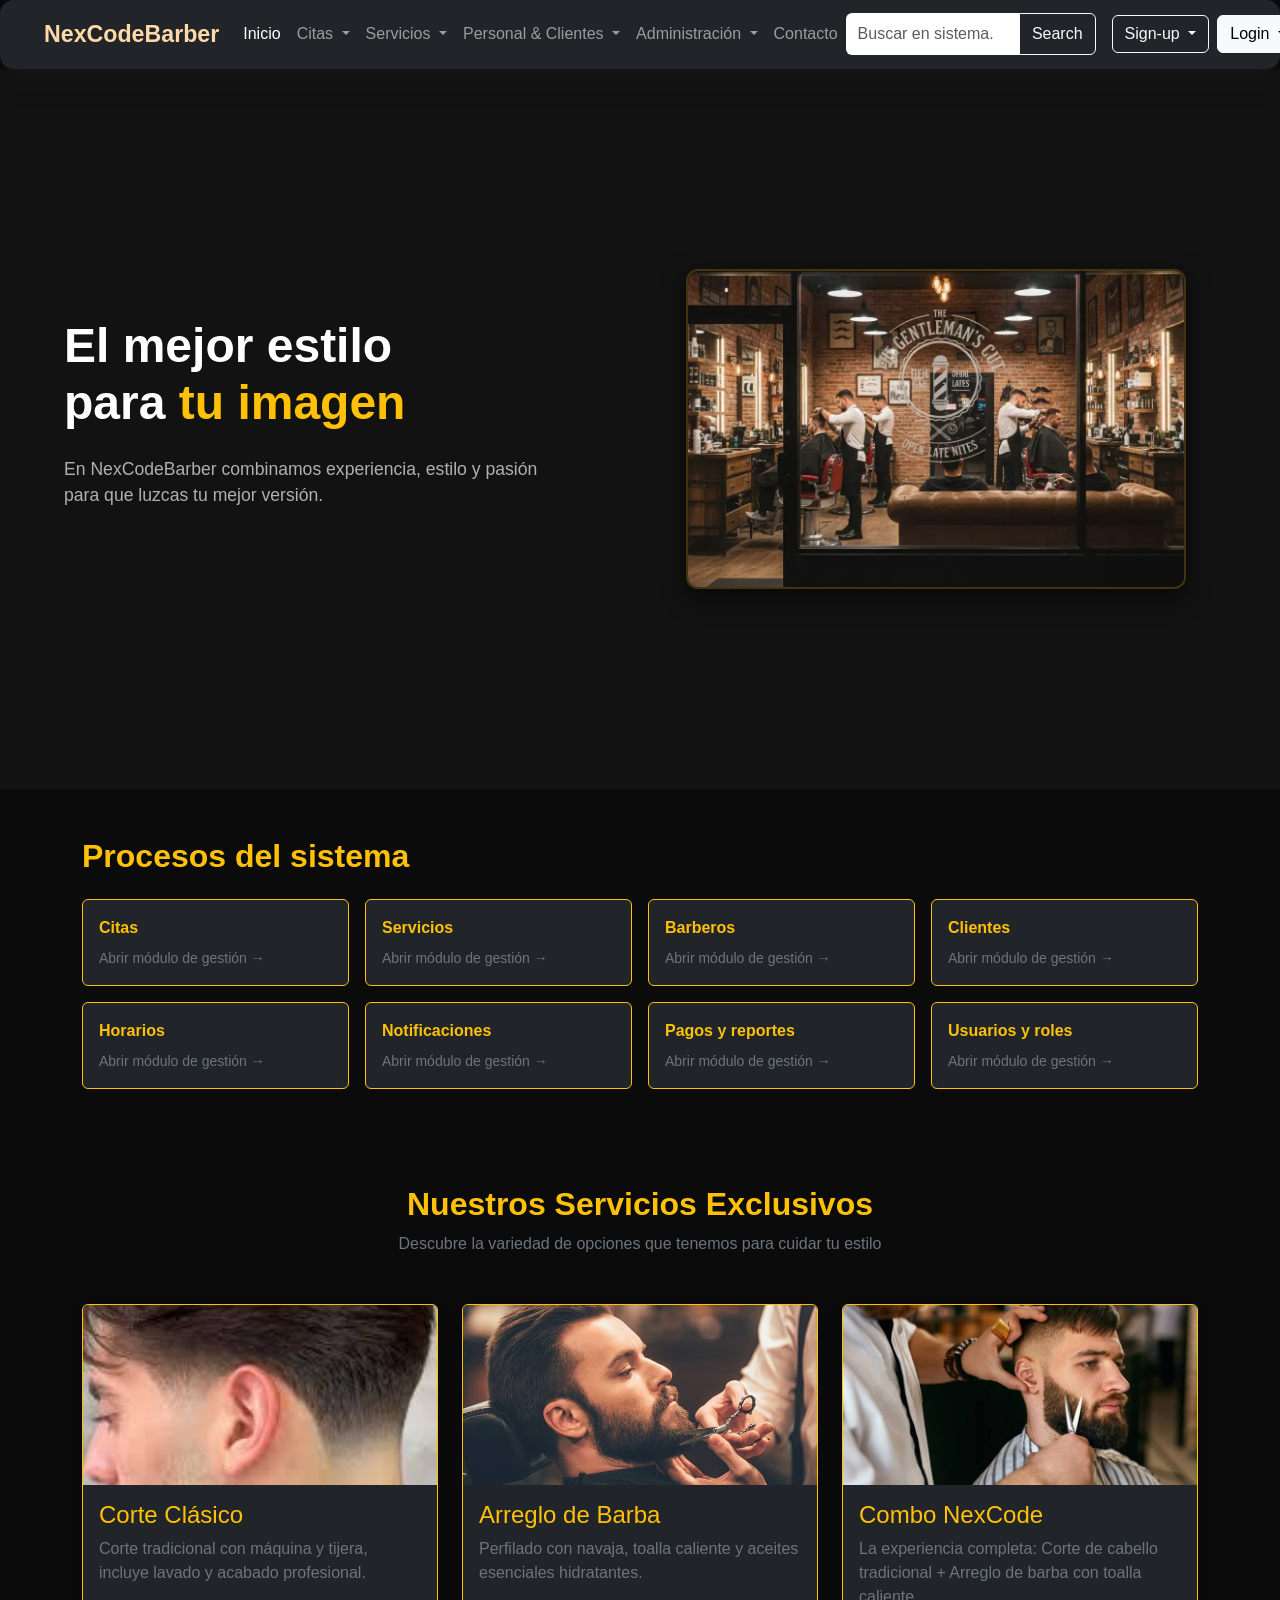
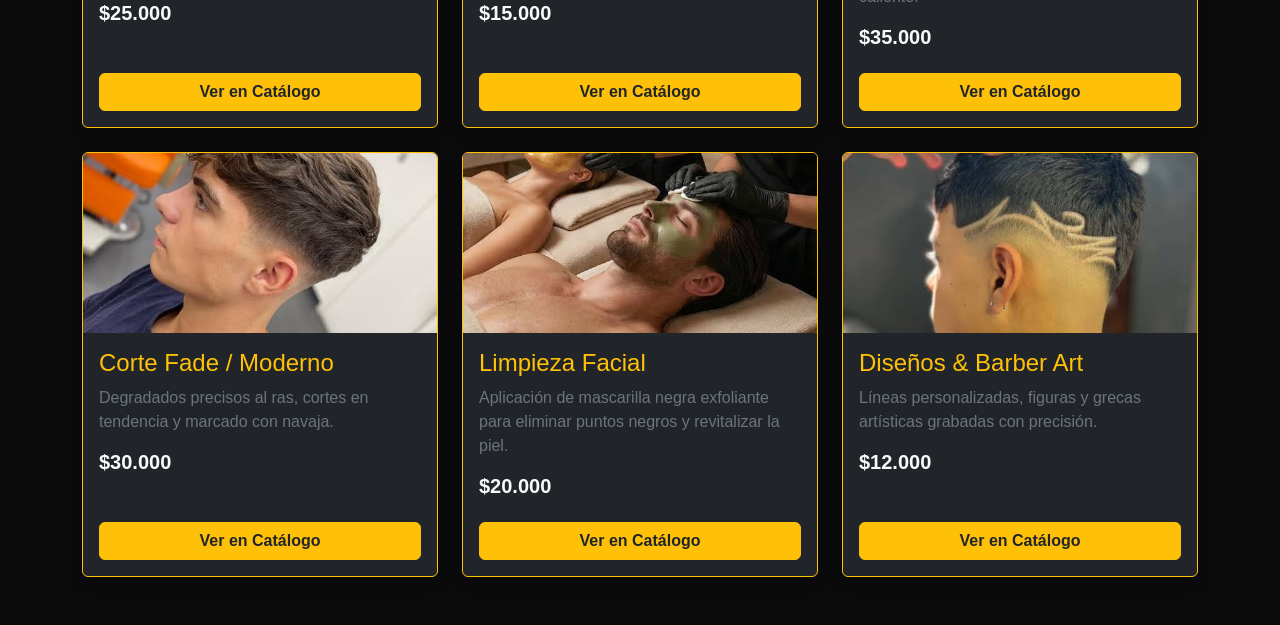
<file: index.html>
<!DOCTYPE html>
<html lang="es">

<head>
    <meta charset="UTF-8">
    <meta name="viewport" content="width=device-width, initial-scale=1.0">
    <link href="https://cdn.jsdelivr.net/npm/bootstrap@5.3.8/dist/css/bootstrap.min.css" rel="stylesheet"
        integrity="sha384-sRIl4kxILFvY47J16cr9ZwB07vP4J8+LH7qKQnuqkuIAvNWLzeN8tE5YBujZqJLB" crossorigin="anonymous">
    <link rel="stylesheet" href="estilos/styles.css">
    <title>NexCode | Barbería profesional</title>
</head>

<body data-app-page="home">
    <nav class="navbar navbar-dark navbar-expand-lg barra-barber bg-dark">
        <div class="container-fluid px-4">
            <a class="navbar-brand logo" href="#">NexCodeBarber</a>
            <button class="navbar-toggler" type="button" data-bs-toggle="collapse" data-bs-target="#menuPrincipal"
                aria-controls="menuPrincipal" aria-expanded="false" aria-label="Abrir navegacion">
                <span class="navbar-toggler-icon"></span>
            </button>

            <div class="collapse navbar-collapse" id="menuPrincipal">
                <ul class="navbar-nav me-auto mb-2 mb-lg-0">
                    <li class="nav-item">
                        <a class="nav-link active" aria-current="page" href="index.html">Inicio</a>
                    </li>

         
                    <li class="nav-item dropdown">
                        <a class="nav-link dropdown-toggle" href="#" id="dropdownCitas" role="button" data-bs-toggle="dropdown" aria-expanded="false">
                            Citas
                        </a>
                        <ul class="dropdown-menu" aria-labelledby="dropdownCitas">
                            <li><a class="dropdown-item" href="citas.html">Registrar Cita</a></li>
                            <li><a class="dropdown-item" href="#">Listar / Buscar Citas</a></li>
                            <li><hr class="dropdown-divider"></li>
                            <li><a class="dropdown-item" href="#">Modificar Cita</a></li>
                            <li><a class="dropdown-item" href="#">Cancelar / Eliminar Cita</a></li>
                        </ul>
                    </li>

                   
                    <li class="nav-item dropdown">
                        <a class="nav-link dropdown-toggle" href="#" id="dropdownServicios" role="button" data-bs-toggle="dropdown" aria-expanded="false">
                            Servicios
                        </a>
                        <ul class="dropdown-menu" aria-labelledby="dropdownServicios">
                            <li><a class="dropdown-item" href="servicios.html">Catálogo de Servicios</a></li>
                            <li><a class="dropdown-item" href="#">Registrar Servicio</a></li>
                            <li><hr class="dropdown-divider"></li>
                            <li><a class="dropdown-item" href="#">Modificar / Eliminar</a></li>
                        </ul>
                    </li>

             
                    <li class="nav-item dropdown">
                        <a class="nav-link dropdown-toggle" href="#" id="dropdownPersonal" role="button" data-bs-toggle="dropdown" aria-expanded="false">
                            Personal & Clientes
                        </a>
                        <ul class="dropdown-menu" aria-labelledby="dropdownPersonal">
                            <li><a class="dropdown-item" href="barberos.html">Gestión de Barberos</a></li>
                            <li><a class="dropdown-item" href="#">Gestión de Clientes</a></li>
                            <li><hr class="dropdown-divider"></li>
                            <li><a class="dropdown-item" href="#">Horarios de Atención</a></li>
                        </ul>
                    </li>

                    <li class="nav-item dropdown">
                        <a class="nav-link dropdown-toggle" href="#" id="dropdownAdmin" role="button" data-bs-toggle="dropdown" aria-expanded="false">
                            Administración
                        </a>
                        <ul class="dropdown-menu" aria-labelledby="dropdownAdmin">
                            <li><a class="dropdown-item" href="estadisticas.html">Estadísticas</a></li>
                        </ul>
                    </li>

                    <li class="nav-item">
                        <a class="nav-link" href="#">Contacto</a>
                    </li>
                </ul>

                <form class="d-flex buscador me-lg-3 my-3 my-lg-0" role="search">
                    <div class="input-group">
                        <input class="form-control" type="search" placeholder="Buscar en sistema..." aria-label="Buscar">
                        <button class="btn btn-outline-light" type="submit">Search</button>
                    </div>
                </form>
                

                <div class="usuarios d-flex gap-2">
                    <div class="dropdown">
                        <button class="btn btn-outline-light dropdown-toggle" type="button" id="dropdownSignup" data-bs-toggle="dropdown" aria-expanded="false">
                            Sign-up
                        </button>
                        <form class="dropdown-menu dropdown-menu-end p-4 shadow" style="width: 280px;" aria-labelledby="dropdownSignup">
                            <h5 class="mb-3">Registro</h5>
                            <div class="mb-3">
                                <label for="signupEmail" class="form-label">Correo electrónico</label>
                                <input type="email" class="form-control" id="signupEmail" placeholder="tu@email.com">
                            </div>
                            <div class="mb-3">
                                <label for="signupPassword" class="form-label">Contraseña</label>
                                <input type="password" class="form-control" id="signupPassword" placeholder="Contraseña">
                            </div>
                            <button type="submit" class="btn btn-dark w-100">Registrarse</button>
                        </form>
                    </div>

                    
                    <div class="dropdown">
                        <button class="btn btn-light dropdown-toggle" type="button" id="dropdownLogin" data-bs-toggle="dropdown" aria-expanded="false">
                            Login
                        </button>
                        <form class="dropdown-menu dropdown-menu-end p-4 shadow" style="width: 280px;" aria-labelledby="dropdownLogin">
                            <h5 class="mb-3">Iniciar Sesión</h5>
                            <div class="mb-3">
                                <label for="loginEmail" class="form-label">Correo electrónico</label>
                                <input type="email" class="form-control" id="loginEmail" placeholder="tu@email.com">
                            </div>
                            <div class="mb-3">
                                <label for="loginPassword" class="form-label">Contraseña</label>
                                <input type="password" class="form-control" id="loginPassword" placeholder="Contraseña">
                            </div>
                            <button type="submit" class="btn btn-dark w-100">Entrar</button>
                        </form>
                    </div>
                </div>

            </div>
        </div>
    </nav>

    
    <section class="hero-section">
        <div class="hero-text-content">
            <h2 class="hero-title">
                El mejor estilo <br> para <span class="highlight-text">tu imagen</span>
            </h2>
            <p class="hero-description">
                En NexCodeBarber combinamos experiencia, estilo y pasión para que luzcas tu mejor versión.
            </p>
        </div>

        <div class="hero-image-content">
            <img src="imagen/nexCode.webp" alt="NexCodeBarber Fachada" class="hero-image">
        </div>
    </section>

   
    <section class="container py-5">
        <div class="text-center mb-5">
            <h2 class="text-warning fw-bold">Nuestros Servicios Exclusivos</h2>
            <p class="text-secondary">Descubre la variedad de opciones que tenemos para cuidar tu estilo</p>
        </div>

        <div class="row g-4">
            <div class="col-md-4">
                <div class="card bg-dark text-light border border-warning h-100 shadow">
                    <img src="imagen/clasico.jpeg" class="card-img-top" alt="Corte Clásico" style="height: 180px; object-fit: cover;">
                    <div class="card-body d-flex flex-column justify-content-between">
                        <div>
                            <h4 class="card-title text-warning">Corte Clásico</h4>
                            <p class="card-text text-secondary mt-2">Corte tradicional con máquina y tijera, incluye lavado y acabado profesional.</p>
                            <h5 class="text-light fw-bold mt-2">$25.000</h5>
                        </div>
                        <a href="servicios.html" class="btn btn-warning text-dark fw-bold mt-3">Ver en Catálogo</a>
                    </div>
                </div>
            </div>

          
            <div class="col-md-4">
                <div class="card bg-dark text-light border border-warning h-100 shadow">
                    <img src="imagen/barba.jpeg" class="card-img-top" alt="Arreglo de Barba" style="height: 180px; object-fit: cover;">
                    <div class="card-body d-flex flex-column justify-content-between">
                        <div>
                            <h4 class="card-title text-warning">Arreglo de Barba</h4>
                            <p class="card-text text-secondary mt-2">Perfilado con navaja, toalla caliente y aceites esenciales hidratantes.</p>
                            <h5 class="text-light fw-bold mt-2">$15.000</h5>
                        </div>
                        <a href="servicios.html" class="btn btn-warning text-dark fw-bold mt-3">Ver en Catálogo</a>
                    </div>
                </div>
            </div>

           
            <div class="col-md-4">
                <div class="card bg-dark text-light border border-warning h-100 shadow">
                    <img src="imagen/combarb.jpeg" class="card-img-top" alt="Combo NexCode" style="height: 180px; object-fit: cover;">
                    <div class="card-body d-flex flex-column justify-content-between">
                        <div>
                            <h4 class="card-title text-warning">Combo NexCode</h4>
                            <p class="card-text text-secondary mt-2">La experiencia completa: Corte de cabello tradicional + Arreglo de barba con toalla caliente.</p>
                            <h5 class="text-light fw-bold mt-2">$35.000</h5>
                        </div>
                        <a href="servicios.html" class="btn btn-warning text-dark fw-bold mt-3">Ver en Catálogo</a>
                    </div>
                </div>
            </div>

            
            <div class="col-md-4">
                <div class="card bg-dark text-light border border-warning h-100 shadow">
                    <img src="imagen/fade.jpeg" class="card-img-top" alt="Corte Fade / Moderno" style="height: 180px; object-fit: cover;">
                    <div class="card-body d-flex flex-column justify-content-between">
                        <div>
                            <h4 class="card-title text-warning">Corte Fade / Moderno</h4>
                            <p class="card-text text-secondary mt-2">Degradados precisos al ras, cortes en tendencia y marcado con navaja.</p>
                            <h5 class="text-light fw-bold mt-2">$30.000</h5>
                        </div>
                        <a href="servicios.html" class="btn btn-warning text-dark fw-bold mt-3">Ver en Catálogo</a>
                    </div>
                </div>
            </div>

           
            <div class="col-md-4">
                <div class="card bg-dark text-light border border-warning h-100 shadow">
                    <img src="imagen/limpieza.jpeg" class="card-img-top" alt="Mascarilla Negra" style="height: 180px; object-fit: cover;">
                    <div class="card-body d-flex flex-column justify-content-between">
                        <div>
                            <h4 class="card-title text-warning">Limpieza Facial</h4>
                            <p class="card-text text-secondary mt-2">Aplicación de mascarilla negra exfoliante para eliminar puntos negros y revitalizar la piel.</p>
                            <h5 class="text-light fw-bold mt-2">$20.000</h5>
                        </div>
                        <a href="servicios.html" class="btn btn-warning text-dark fw-bold mt-3">Ver en Catálogo</a>
                    </div>
                </div>
            </div>

         
            <div class="col-md-4">
                <div class="card bg-dark text-light border border-warning h-100 shadow">
                    <img src="imagen/diseño.jpeg" class="card-img-top" alt="Diseño y Estilo" style="height: 180px; object-fit: cover;">
                    <div class="card-body d-flex flex-column justify-content-between">
                        <div>
                            <h4 class="card-title text-warning">Diseños & Barber Art</h4>
                            <p class="card-text text-secondary mt-2">Líneas personalizadas, figuras y grecas artísticas grabadas con precisión.</p>
                            <h5 class="text-light fw-bold mt-2">$12.000</h5>
                        </div>
                        <a href="servicios.html" class="btn btn-warning text-dark fw-bold mt-3">Ver en Catálogo</a>
                    </div>
                </div>
            </div>
        </div>
    </section>

    <script src="https://cdn.jsdelivr.net/npm/bootstrap@5.3.8/dist/js/bootstrap.bundle.min.js"
        integrity="sha384-FKyoEForCGlyvwx9Hj09JcYn3nv7wiPVlz7YYwJrWVcXK/BmnVDxM+D2scQbITxI" crossorigin="anonymous">
    </script>
    <script src="app.js"></script>
</body>

</html>
</file>
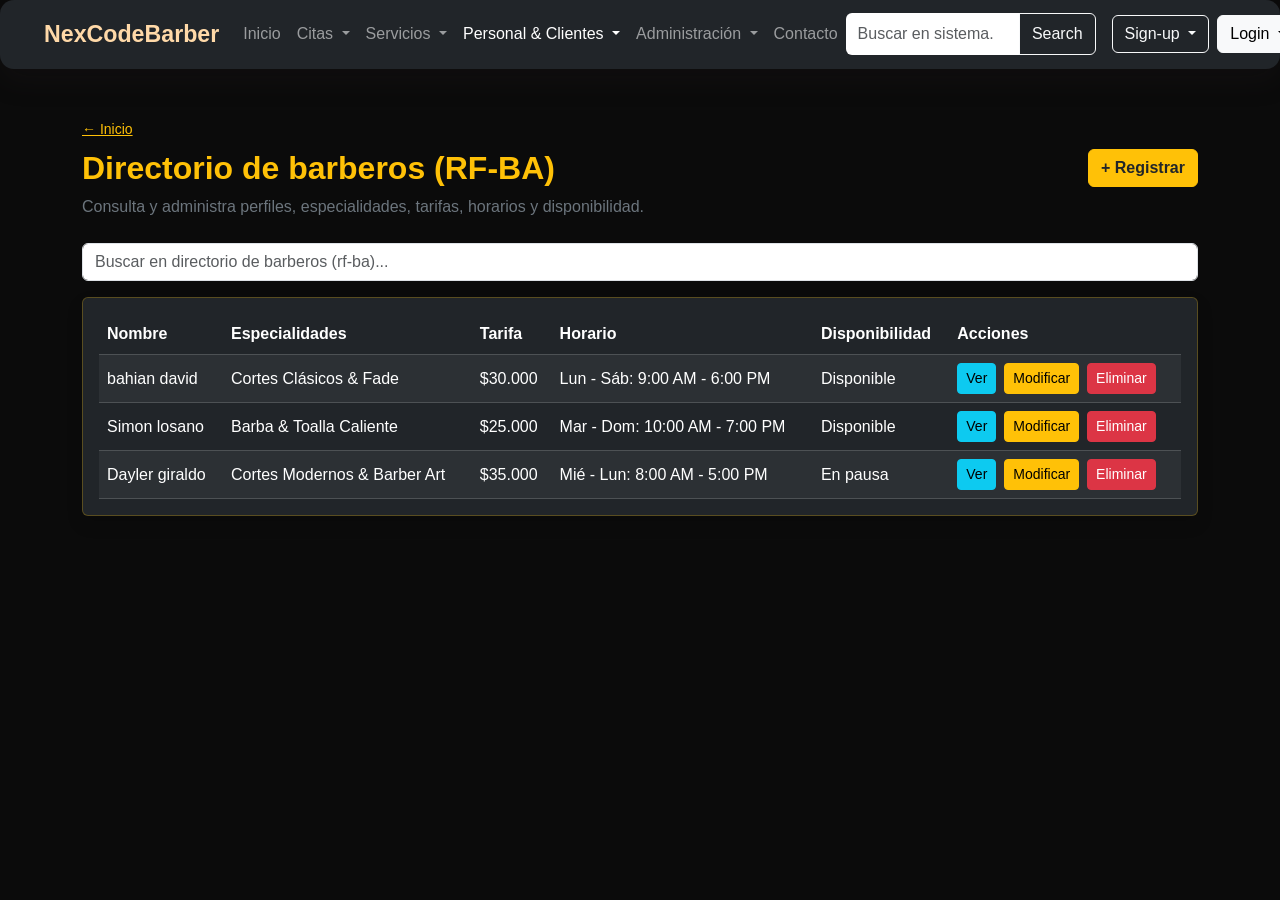
<file: barberos.html>
<!DOCTYPE html>
<html lang="es">

<head>
    <meta charset="UTF-8">
    <meta name="viewport" content="width=device-width, initial-scale=1.0">
    <link href="https://cdn.jsdelivr.net/npm/bootstrap@5.3.8/dist/css/bootstrap.min.css" rel="stylesheet"
        integrity="sha384-sRIl4kxILFvY47J16cr9ZwB07vP4J8+LH7qKQnuqkuIAvNWLzeN8tE5YBujZqJLB" crossorigin="anonymous">
    <link rel="stylesheet" href="estilos/styles.css">
    <title>NexCode | Gestión de Barberos</title>
   
</head>

<body data-app-page="barbers">
    <nav class="navbar navbar-dark navbar-expand-lg barra-barber bg-dark">
        <div class="container-fluid px-4">
            <a class="navbar-brand logo" href="#">NexCodeBarber</a>
            <button class="navbar-toggler" type="button" data-bs-toggle="collapse" data-bs-target="#menuPrincipal"
                aria-controls="menuPrincipal" aria-expanded="false" aria-label="Abrir navegacion">
                <span class="navbar-toggler-icon"></span>
            </button>

            <div class="collapse navbar-collapse" id="menuPrincipal">
                <ul class="navbar-nav me-auto mb-2 mb-lg-0">
                    <li class="nav-item">
                        <a class="nav-link" aria-current="page" href="index.html">Inicio</a>
                    </li>

                    <li class="nav-item dropdown">
                        <a class="nav-link dropdown-toggle" href="#" id="dropdownCitas" role="button" data-bs-toggle="dropdown" aria-expanded="false">
                            Citas
                        </a>
                        <ul class="dropdown-menu" aria-labelledby="dropdownCitas">
                            <li><a class="dropdown-item" href="citas.html">Registrar Cita</a></li>
                            <li><a class="dropdown-item" href="citas.html">Listar / Buscar Citas</a></li>
                            <li><hr class="dropdown-divider"></li>
                            <li><a class="dropdown-item" href="citas.html">Modificar Cita</a></li>
                            <li><a class="dropdown-item" href="citas.html">Cancelar / Eliminar Cita</a></li>
                        </ul>
                    </li>

                    <li class="nav-item dropdown">
                        <a class="nav-link dropdown-toggle" href="#" id="dropdownServicios" role="button" data-bs-toggle="dropdown" aria-expanded="false">
                            Servicios
                        </a>
                        <ul class="dropdown-menu" aria-labelledby="dropdownServicios">
                            <li><a class="dropdown-item" href="servicios.html">Catálogo de Servicios</a></li>
                            <li><a class="dropdown-item" href="servicios.html">Registrar Servicio</a></li>
                            <li><hr class="dropdown-divider"></li>
                            <li><a class="dropdown-item" href="servicios.html">Modificar / Eliminar</a></li>
                        </ul>
                    </li>

                    <li class="nav-item dropdown">
                        <a class="nav-link dropdown-toggle active" href="#" id="dropdownPersonal" role="button" data-bs-toggle="dropdown" aria-expanded="false">
                            Personal & Clientes
                        </a>
                        <ul class="dropdown-menu" aria-labelledby="dropdownPersonal">
                            <li><a class="dropdown-item" href="barberos.html">Gestión de Barberos</a></li>
                            <li><a class="dropdown-item" href="#">Gestión de Clientes</a></li>
                            <li><hr class="dropdown-divider"></li>
                            <li><a class="dropdown-item" href="#">Horarios de Atención</a></li>
                        </ul>
                    </li>

                    <li class="nav-item dropdown">
                        <a class="nav-link dropdown-toggle" href="#" id="dropdownAdmin" role="button" data-bs-toggle="dropdown" aria-expanded="false">
                            Administración
                        </a>
                        <ul class="dropdown-menu" aria-labelledby="dropdownAdmin">
                            <li><a class="dropdown-item" href="estadisticas.html">Estadísticas</a></li>
                            <li><a class="dropdown-item" href="#">Gestión de Pagos</a></li>
                            <li><a class="dropdown-item" href="#">Generar Reportes (PDF/CSV)</a></li>
                            <li><hr class="dropdown-divider"></li>
                            <li><a class="dropdown-item" href="#">Control de Usuarios</a></li>
                            <li><a class="dropdown-item" href="#">Notificaciones</a></li>
                        </ul>
                    </li>

                    <li class="nav-item">
                        <a class="nav-link" href="#">Contacto</a>
                    </li>
                </ul>

                <form class="d-flex buscador me-lg-3 my-3 my-lg-0" role="search">
                    <div class="input-group">
                        <input class="form-control" type="search" placeholder="Buscar en sistema..." aria-label="Buscar">
                        <button class="btn btn-outline-light" type="submit">Search</button>
                    </div>
                </form>

                <div class="usuarios d-flex gap-2">
                    <div class="dropdown">
                        <button class="btn btn-outline-light dropdown-toggle" type="button" id="dropdownSignup" data-bs-toggle="dropdown" aria-expanded="false">
                            Sign-up
                        </button>
                        <form class="dropdown-menu dropdown-menu-end p-4 shadow" style="width: 280px;" aria-labelledby="dropdownSignup">
                            <h5 class="mb-3">Registro</h5>
                            <div class="mb-3">
                                <label for="signupEmail" class="form-label">Correo electrónico</label>
                                <input type="email" class="form-control" id="signupEmail" placeholder="tu@email.com">
                            </div>
                            <div class="mb-3">
                                <label for="signupPassword" class="form-label">Contraseña</label>
                                <input type="password" class="form-control" id="signupPassword" placeholder="Contraseña">
                            </div>
                            <button type="submit" class="btn btn-dark w-100">Registrarse</button>
                        </form>
                    </div>

                    <div class="dropdown">
                        <button class="btn btn-light dropdown-toggle" type="button" id="dropdownLogin" data-bs-toggle="dropdown" aria-expanded="false">
                            Login
                        </button>
                        <form class="dropdown-menu dropdown-menu-end p-4 shadow" style="width: 280px;" aria-labelledby="dropdownLogin">
                            <h5 class="mb-3">Iniciar Sesión</h5>
                            <div class="mb-3">
                                <label for="loginEmail" class="form-label">Correo electrónico</label>
                                <input type="email" class="form-control" id="loginEmail" placeholder="tu@email.com">
                            </div>
                            <div class="mb-3">
                                <label for="loginPassword" class="form-label">Contraseña</label>
                                <input type="password" class="form-control" id="loginPassword" placeholder="Contraseña">
                            </div>
                            <button type="submit" class="btn btn-dark w-100">Entrar</button>
                        </form>
                    </div>
                </div>
            </div>
        </div>
    </nav>

 
    <main class="container py-5">
        <div class="d-flex flex-column flex-md-row justify-content-between align-items-center mb-5 gap-3">
            <div>
                <h2 class="text-light fw-bold">Directorio de Maestros Barberos (RF-BA)</h2>
                <p class="text-secondary mb-0">Control de perfiles profesionales, especialidades, tarifas y credenciales de acceso[cite: 6].</p>
            </div>
            <button class="btn btn-warning fw-bold text-dark px-4 py-2 shadow" data-bs-toggle="modal" data-bs-target="#modalRegistrarBarbero">
                + Registrar Nuevo Barbero
            </button>
        </div>

        <div class="row g-4">
            <div class="col-lg-4 col-md-6">
                <div class="card-vip-barbero p-4 text-light h-100 d-flex flex-column justify-content-between shadow">
                    <div>
                        <div class="d-flex align-items-center gap-3 mb-3">
                            <img src="imagen/brahian.png" class="rounded-circle avatar-barbero" alt="John Doe">
                            <div>
                                <h4 class="text-warning fw-bold mb-1">bahian david</h4>
                                <span class="badge bg-success">Disponible</span>
                            </div>
                        </div>
                        <div class="mb-3">
                            <span class="badge-especialidad d-inline-block mb-1">Cortes Clásicos & Fade</span>
                        </div>
                        <p class="text-secondary small mb-2"><strong>Tarifa Base:</strong> <span class="text-warning">$30.000</span></p>
                        <p class="text-secondary small mb-3"><strong>Horario:</strong> Lun - Sáb: 9:00 AM - 6:00 PM</p>
                    </div>
                    <div class="d-flex justify-content-between gap-2 pt-3 border-top border-secondary">
                        <button class="btn btn-info btn-sm text-dark fw-bold w-100" data-bs-toggle="modal" data-bs-target="#modalDetalleBarbero">Ver Perfil</button>
                        <button class="btn btn-warning btn-sm text-dark fw-bold w-100" data-bs-toggle="modal" data-bs-target="#modalEditarBarbero">Modificar</button>
                        <button class="btn btn-danger btn-sm w-100" data-bs-toggle="modal" data-bs-target="#modalEliminarBarbero">Eliminar</button>
                    </div>
                </div>
            </div>

            <!-- Tarjeta Perfil 2 -->
            <div class="col-lg-4 col-md-6">
                <div class="card-vip-barbero p-4 text-light h-100 d-flex flex-column justify-content-between shadow">
                    <div>
                        <div class="d-flex align-items-center gap-3 mb-3">
                            <img src="imagen/simonlosano.png" class="rounded-circle avatar-barbero" alt="July Dooley">
                            <div>
                                <h4 class="text-warning fw-bold mb-1">Simon losano</h4>
                                <span class="badge bg-success">Disponible</span>
                            </div>
                        </div>
                        <div class="mb-3">
                            <span class="badge-especialidad d-inline-block mb-1">Barba & Toalla Caliente</span>
                        </div>
                        <p class="text-secondary small mb-2"><strong>Tarifa Base:</strong> <span class="text-warning">$25.000</span></p>
                        <p class="text-secondary small mb-3"><strong>Horario:</strong> Mar - Dom: 10:00 AM - 7:00 PM</p>
                    </div>
                    <div class="d-flex justify-content-between gap-2 pt-3 border-top border-secondary">
                        <button class="btn btn-info btn-sm text-dark fw-bold w-100" data-bs-toggle="modal" data-bs-target="#modalDetalleBarbero">Ver Perfil</button>
                        <button class="btn btn-warning btn-sm text-dark fw-bold w-100" data-bs-toggle="modal" data-bs-target="#modalEditarBarbero">Modificar</button>
                        <button class="btn btn-danger btn-sm w-100" data-bs-toggle="modal" data-bs-target="#modalEliminarBarbero">Eliminar</button>
                    </div>
                </div>
            </div>

            <!-- Tarjeta Perfil 3 -->
            <div class="col-lg-4 col-md-6">
                <div class="card-vip-barbero p-4 text-light h-100 d-flex flex-column justify-content-between shadow">
                    <div>
                        <div class="d-flex align-items-center gap-3 mb-3">
                            <img src="imagen/daylergiraldo.png" class="rounded-circle avatar-barbero" alt="Carlos Mendoza">
                            <div>
                                <h4 class="text-warning fw-bold mb-1">Dayler giraldo</h4>
                                <span class="badge bg-secondary">En Pausa</span>
                            </div>
                        </div>
                        <div class="mb-3">
                            <span class="badge-especialidad d-inline-block mb-1">Cortes Modernos & Barber Art</span>
                        </div>
                        <p class="text-secondary small mb-2"><strong>Tarifa Base:</strong> <span class="text-warning">$35.000</span></p>
                        <p class="text-secondary small mb-3"><strong>Horario:</strong> Mié - Lun: 8:00 AM - 5:00 PM</p>
                    </div>
                    <div class="d-flex justify-content-between gap-2 pt-3 border-top border-secondary">
                        <button class="btn btn-info btn-sm text-dark fw-bold w-100" data-bs-toggle="modal" data-bs-target="#modalDetalleBarbero">Ver Perfil</button>
                        <button class="btn btn-warning btn-sm text-dark fw-bold w-100" data-bs-toggle="modal" data-bs-target="#modalEditarBarbero">Modificar</button>
                        <button class="btn btn-danger btn-sm w-100" data-bs-toggle="modal" data-bs-target="#modalEliminarBarbero">Eliminar</button>
                    </div>
                </div>
            </div>

                 <div class="col-lg-4 col-md-6">
                <div class="card-vip-barbero p-4 text-light h-100 d-flex flex-column justify-content-between shadow">
                    <div>
                        <div class="d-flex align-items-center gap-3 mb-3">
                            <img src="imagen/villegas.png" class="rounded-circle avatar-barbero" alt="Carlos Mendoza">
                            <div>
                                <h4 class="text-warning fw-bold mb-1">Simon villegas</h4>
                                <span class="badge bg-secondary">En Pausa</span>
                            </div>
                        </div>
                        <div class="mb-3">
                            <span class="badge-especialidad d-inline-block mb-1">Cortes Modernos & Barber Art</span>
                        </div>
                        <p class="text-secondary small mb-2"><strong>Tarifa Base:</strong> <span class="text-warning">$35.000</span></p>
                        <p class="text-secondary small mb-3"><strong>Horario:</strong> Mié - Lun: 8:00 AM - 5:00 PM</p>
                    </div>
                    <div class="d-flex justify-content-between gap-2 pt-3 border-top border-secondary">
                        <button class="btn btn-info btn-sm text-dark fw-bold w-100" data-bs-toggle="modal" data-bs-target="#modalDetalleBarbero">Ver Perfil</button>
                        <button class="btn btn-warning btn-sm text-dark fw-bold w-100" data-bs-toggle="modal" data-bs-target="#modalEditarBarbero">Modificar</button>
                        <button class="btn btn-danger btn-sm w-100" data-bs-toggle="modal" data-bs-target="#modalEliminarBarbero">Eliminar</button>
                    </div>
                </div>
            </div>
        </div>
    </main>

    

    <!-- ================= MODALES DE BARBEROS ================= -->

    <!-- Modal Registrar Barbero (RF-BA 01) -->
    <div class="modal fade" id="modalRegistrarBarbero" tabindex="-1" aria-hidden="true">
        <div class="modal-dialog">
            <div class="modal-content bg-dark text-light border border-warning">
                <div class="modal-header border-secondary">
                    <h5 class="modal-title text-warning">Registrar Nuevo Barbero</h5>
                    <button type="button" class="btn-close btn-close-white" data-bs-dismiss="modal" aria-label="Close"></button>
                </div>
                <div class="modal-body">
                    <form>
                        <div class="mb-3">
                            <label class="form-label text-light">Nombres Completos</label>
                            <input type="text" class="form-control bg-secondary text-light border-0" placeholder="Ej. Roberto Gómez" required>
                        </div>
                        <div class="mb-3">
                            <label class="form-label text-light">Especialidades</label>
                            <input type="text" class="form-control bg-secondary text-light border-0" placeholder="Ej. Cortes modernos, Fade" required>
                        </div>
                        <div class="mb-3">
                            <label class="form-label text-light">Tarifa Base ($)</label>
                            <input type="text" class="form-control bg-secondary text-light border-0" placeholder="Ej. $30.000" required>
                        </div>
                        <div class="mb-3">
                            <label class="form-label text-light">Horario de Atención</label>
                            <input type="text" class="form-control bg-secondary text-light border-0" placeholder="Ej. Lunes a Sábado 8am - 5pm" required>
                        </div>
                        <div class="mb-3">
                            <label class="form-label text-light">Contraseña de Acceso</label>
                            <input type="password" class="form-control bg-secondary text-light border-0" placeholder="********" required>
                        </div>
                        <button type="submit" class="btn btn-warning w-100 fw-bold text-dark" data-bs-dismiss="modal">Guardar Perfil</button>
                    </form>
                </div>
            </div>
        </div>
    </div>

    <!-- Modal Ver Detalle Barbero (RF-BA 02) -->
    <div class="modal fade" id="modalDetalleBarbero" tabindex="-1" aria-hidden="true">
        <div class="modal-dialog">
            <div class="modal-content bg-dark text-light border border-warning">
                <div class="modal-header border-secondary">
                    <h5 class="modal-title text-warning">Perfil Profesional</h5>
                    <button type="button" class="btn-close btn-close-white" data-bs-dismiss="modal" aria-label="Close"></button>
                </div>
                <div class="modal-body text-center">
                    <img src="imagen/nexCode.webp" class="rounded-circle avatar-barbero mb-3" alt="Avatar">
                    <h4 class="text-warning">John Doe</h4>
                    <p class="text-secondary mb-1"><strong>Especialidades:</strong> Cortes Clásicos & Fade[cite: 6]</p>
                    <p class="text-secondary mb-1"><strong>Tarifa Base:</strong> $30.000[cite: 6]</p>
                    <p class="text-secondary mb-0"><strong>Horario:</strong> Lun - Sáb: 9:00 AM - 6:00 PM[cite: 6]</p>
                </div>
                <div class="modal-footer border-secondary">
                    <button type="button" class="btn btn-secondary" data-bs-dismiss="modal">Cerrar</button>
                </div>
            </div>
        </div>
    </div>

    <!-- Modal Modificar Barbero y Contraseña (RF-BA 03) -->
    <div class="modal fade" id="modalEditarBarbero" tabindex="-1" aria-hidden="true">
        <div class="modal-dialog">
            <div class="modal-content bg-dark text-light border border-warning">
                <div class="modal-header border-secondary">
                    <h5 class="modal-title text-warning">Modificar Información y Credenciales</h5>
                    <button type="button" class="btn-close btn-close-white" data-bs-dismiss="modal" aria-label="Close"></button>
                </div>
                <div class="modal-body">
                    <form>
                        <div class="mb-3">
                            <label class="form-label text-light">Nombres</label>
                            <input type="text" class="form-control bg-secondary text-light border-0" value="John Doe">
                        </div>
                        <div class="mb-3">
                            <label class="form-label text-light">Especialidades</label>
                            <input type="text" class="form-control bg-secondary text-light border-0" value="Cortes Clásicos & Fade">
                        </div>
                        <div class="mb-3">
                            <label class="form-label text-light">Tarifa Base</label>
                            <input type="text" class="form-control bg-secondary text-light border-0" value="$30.000">
                        </div>
                        <div class="mb-3">
                            <label class="form-label text-light">Horario</label>
                            <input type="text" class="form-control bg-secondary text-light border-0" value="Lun - Sáb: 9:00 AM - 6:00 PM">
                        </div>
                        <div class="mb-3">
                            <label class="form-label text-light">Cambiar Contraseña</label>
                            <input type="password" class="form-control bg-secondary text-light border-0" placeholder="Nueva contraseña de acceso[cite: 6]">
                        </div>
                        <button type="submit" class="btn btn-warning w-100 fw-bold text-dark" data-bs-dismiss="modal">Actualizar Cambios</button>
                    </form>
                </div>
            </div>
        </div>
    </div>

    <!-- Modal Eliminar Barbero (RF-BA 04) -->
    <div class="modal fade" id="modalEliminarBarbero" tabindex="-1" aria-hidden="true">
        <div class="modal-dialog">
            <div class="modal-content bg-dark text-light border border-danger">
                <div class="modal-header bg-danger text-white">
                    <h5 class="modal-title">Eliminar Registro de Barbero</h5>
                    <button type="button" class="btn-close btn-close-white" data-bs-dismiss="modal" aria-label="Close"></button>
                </div>
                <div class="modal-body">
                    <p>¿Estás seguro de que deseas eliminar el registro y perfil de este barbero permanentemente[cite: 6]?</p>
                </div>
                <div class="modal-footer border-secondary">
                    <button type="button" class="btn btn-secondary" data-bs-dismiss="modal">Volver</button>
                    <button type="button" class="btn btn-danger" data-bs-dismiss="modal">Sí, eliminar</button>
                </div>
            </div>
        </div>
    </div>

    <!-- Scripts -->
    <script src="https://cdn.jsdelivr.net/npm/bootstrap@5.3.8/dist/js/bootstrap.bundle.min.js"
        integrity="sha384-FKyoEForCGlyvwx9Hj09JcYn3nv7wiPVlz7YYwJrWVcXK/BmnVDxM+D2scQbITxI"
        crossorigin="anonymous"></script>
    <script src="app.js"></script>
</body>

</html>
</file>
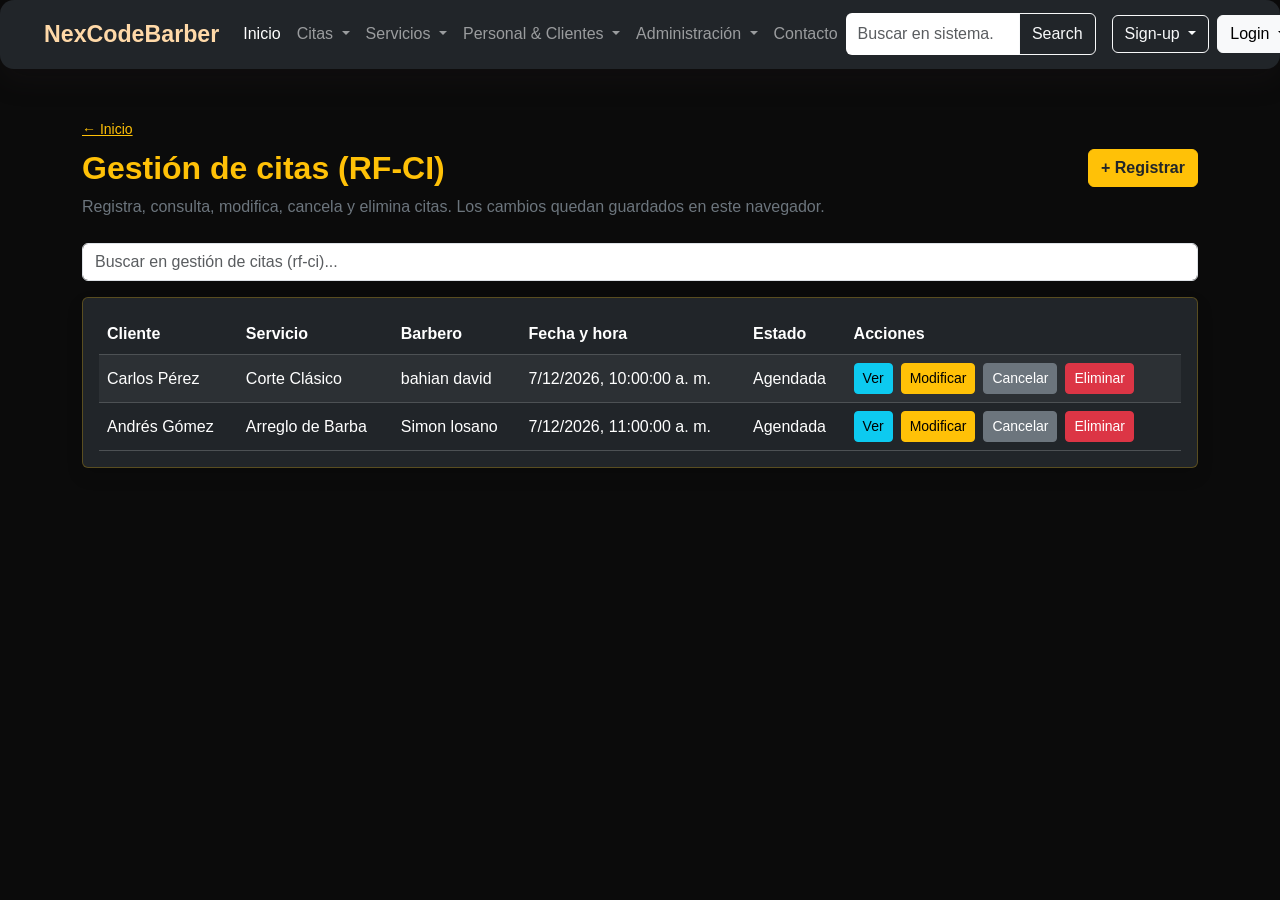
<file: citas.html>
<!DOCTYPE html>
<html lang="es">

<head>
    <meta charset="UTF-8">
    <meta name="viewport" content="width=device-width, initial-scale=1.0">
    <link href="https://cdn.jsdelivr.net/npm/bootstrap@5.3.8/dist/css/bootstrap.min.css" rel="stylesheet"
        integrity="sha384-sRIl4kxILFvY47J16cr9ZwB07vP4J8+LH7qKQnuqkuIAvNWLzeN8tE5YBujZqJLB" crossorigin="anonymous">
    <link rel="stylesheet" href="estilos/styles.css">
    <title>NexCode | Barbería profesional</title>
</head>

<body data-app-page="appointments">
    <nav class="navbar navbar-dark navbar-expand-lg barra-barber bg-dark">
        <div class="container-fluid px-4">
            <a class="navbar-brand logo" href="#">NexCodeBarber</a>
            <button class="navbar-toggler" type="button" data-bs-toggle="collapse" data-bs-target="#menuPrincipal"
                aria-controls="menuPrincipal" aria-expanded="false" aria-label="Abrir navegacion">
                <span class="navbar-toggler-icon"></span>
            </button>

            <div class="collapse navbar-collapse" id="menuPrincipal">
                <ul class="navbar-nav me-auto mb-2 mb-lg-0">
                    <li class="nav-item">
                        <a class="nav-link active" aria-current="page" href="index.html">Inicio</a>
                    </li>

         
                    <li class="nav-item dropdown">
                        <a class="nav-link dropdown-toggle" href="#" id="dropdownCitas" role="button" data-bs-toggle="dropdown" aria-expanded="false">
                            Citas
                        </a>
                        <ul class="dropdown-menu" aria-labelledby="dropdownCitas">
                            <li><a class="dropdown-item" href="citas.html">Registrar Cita</a></li>
                            <li><a class="dropdown-item" href="#">Listar / Buscar Citas</a></li>
                            <li><hr class="dropdown-divider"></li>
                            <li><a class="dropdown-item" href="#">Modificar Cita</a></li>
                            <li><a class="dropdown-item" href="#">Cancelar / Eliminar Cita</a></li>
                        </ul>
                    </li>

                   
                    <li class="nav-item dropdown">
                        <a class="nav-link dropdown-toggle" href="#" id="dropdownServicios" role="button" data-bs-toggle="dropdown" aria-expanded="false">
                            Servicios
                        </a>
                        <ul class="dropdown-menu" aria-labelledby="dropdownServicios">
                            <li><a class="dropdown-item" href="servicios.html">Catálogo de Servicios</a></li>
                            <li><a class="dropdown-item" href="#">Registrar Servicio</a></li>
                            <li><hr class="dropdown-divider"></li>
                            <li><a class="dropdown-item" href="#">Modificar / Eliminar</a></li>
                        </ul>
                    </li>

             
                    <li class="nav-item dropdown">
                        <a class="nav-link dropdown-toggle" href="#" id="dropdownPersonal" role="button" data-bs-toggle="dropdown" aria-expanded="false">
                            Personal & Clientes
                        </a>
                        <ul class="dropdown-menu" aria-labelledby="dropdownPersonal">
                            <li><a class="dropdown-item" href="barberos.html">Gestión de Barberos</a></li>
                            <li><a class="dropdown-item" href="#">Gestión de Clientes</a></li>
                            <li><hr class="dropdown-divider"></li>
                            <li><a class="dropdown-item" href="#">Horarios de Atención</a></li>
                        </ul>
                    </li>

                    <li class="nav-item dropdown">
                        <a class="nav-link dropdown-toggle" href="#" id="dropdownAdmin" role="button" data-bs-toggle="dropdown" aria-expanded="false">
                            Administración
                        </a>
                        <ul class="dropdown-menu" aria-labelledby="dropdownAdmin">
                            <li><a class="dropdown-item" href="estadisticas.html">Estadísticas</a></li>
                            <li><a class="dropdown-item" href="#">Gestión de Pagos</a></li>
                            <li><a class="dropdown-item" href="#">Generar Reportes (PDF/CSV)</a></li>
                            <li><hr class="dropdown-divider"></li>
                            <li><a class="dropdown-item" href="#">Control de Usuarios</a></li>
                            <li><a class="dropdown-item" href="#">Notificaciones</a></li>
                        </ul>
                    </li>

                    <li class="nav-item">
                        <a class="nav-link" href="#">Contacto</a>
                    </li>
                </ul>

                <form class="d-flex buscador me-lg-3 my-3 my-lg-0" role="search">
                    <div class="input-group">
                        <input class="form-control" type="search" placeholder="Buscar en sistema..." aria-label="Buscar">
                        <button class="btn btn-outline-light" type="submit">Search</button>
                    </div>
                </form>
                

                <div class="usuarios d-flex gap-2">
                    <div class="dropdown">
                        <button class="btn btn-outline-light dropdown-toggle" type="button" id="dropdownSignup" data-bs-toggle="dropdown" aria-expanded="false">
                            Sign-up
                        </button>
                        <form class="dropdown-menu dropdown-menu-end p-4 shadow" style="width: 280px;" aria-labelledby="dropdownSignup">
                            <h5 class="mb-3">Registro</h5>
                            <div class="mb-3">
                                <label for="signupEmail" class="form-label">Correo electrónico</label>
                                <input type="email" class="form-control" id="signupEmail" placeholder="tu@email.com">
                            </div>
                            <div class="mb-3">
                                <label for="signupPassword" class="form-label">Contraseña</label>
                                <input type="password" class="form-control" id="signupPassword" placeholder="Contraseña">
                            </div>
                            <button type="submit" class="btn btn-dark w-100">Registrarse</button>
                        </form>
                    </div>

                    
                    <div class="dropdown">
                        <button class="btn btn-light dropdown-toggle" type="button" id="dropdownLogin" data-bs-toggle="dropdown" aria-expanded="false">
                            Login
                        </button>
                        <form class="dropdown-menu dropdown-menu-end p-4 shadow" style="width: 280px;" aria-labelledby="dropdownLogin">
                            <h5 class="mb-3">Iniciar Sesión</h5>
                            <div class="mb-3">
                                <label for="loginEmail" class="form-label">Correo electrónico</label>
                                <input type="email" class="form-control" id="loginEmail" placeholder="tu@email.com">
                            </div>
                            <div class="mb-3">
                                <label for="loginPassword" class="form-label">Contraseña</label>
                                <input type="password" class="form-control" id="loginPassword" placeholder="Contraseña">
                            </div>
                            <button type="submit" class="btn btn-dark w-100">Entrar</button>
                        </form>
                    </div>
                </div>

            </div>
        </div>
    </nav>

   
    <main class="container mt-5">
        <div class="d-flex justify-content-between align-items-center mb-4">
            <h2 class="text-light fw-bold">Gestión de Citas (RF-CI)</h2>
            <button class="btn btn-warning fw-bold text-dark" data-bs-toggle="modal" data-bs-target="#modalRegistrarCita">
                + Registrar Nueva Cita
            </button>
        </div>

        <div class="table-responsive bg-dark p-3 rounded shadow border border-warning border-opacity-25">
            <table id="tablaCitas" class="table table-dark table-striped align-middle mb-0">
                <thead>
                    <tr class="text-warning">
                        <th>Cliente</th>
                        <th>Servicio</th>
                        <th>Barbero</th>
                        <th>Fecha y Hora</th>
                        <th class="text-center">Acciones</th>
                    </tr>
                </thead>
                <tbody>
                    <tr>
                        <td>Carlos Pérez</td>
                        <td>Corte Clásico</td>
                        <td>John</td>
                        <td>2026-10-12 / 10:00 AM</td>
                        <td class="text-center">
                            <div class="acciones-tabla">
                                <button type="button" class="btn btn-info btn-sm text-dark fw-bold px-2 py-1" data-bs-toggle="modal" data-bs-target="#modalDetalleCita">Ver</button>
                                <button type="button" class="btn btn-warning btn-sm text-dark fw-bold px-2 py-1" data-bs-toggle="modal" data-bs-target="#modalEditarCita">Modificar</button>
                                <button type="button" class="btn btn-secondary btn-sm text-dark fw-bold px-2 py-1" data-bs-toggle="modal" data-bs-target="#modalCancelarCita">Cancelar</button>
                                <button type="button" class="btn btn-danger btn-sm px-2 py-1" data-bs-toggle="modal" data-bs-target="#modalEliminarCita">Eliminar</button>
                            </div>
                        </td>
                    </tr>
                    <tr>
                        <td>Andrés Gómez</td>
                        <td>Combo (Corte + Barba)</td>
                        <td>July</td>
                        <td>2026-10-12 / 11:30 AM</td>
                        <td class="text-center">
                            <div class="acciones-tabla">
                                <button type="button" class="btn btn-info btn-sm text-dark fw-bold px-2 py-1" data-bs-toggle="modal" data-bs-target="#modalDetalleCita">Ver</button>
                                <button type="button" class="btn btn-warning btn-sm text-dark fw-bold px-2 py-1" data-bs-toggle="modal" data-bs-target="#modalEditarCita">Modificar</button>
                                <button type="button" class="btn btn-secondary btn-sm text-dark fw-bold px-2 py-1" disabled>Cancelar</button>
                                <button type="button" class="btn btn-danger btn-sm px-2 py-1" data-bs-toggle="modal" data-bs-target="#modalEliminarCita">Eliminar</button>
                            </div>
                        </td>
                    </tr>
                </tbody>
            </table>
        </div>
    </main>

  
  
    <div class="modal fade" id="modalRegistrarCita" tabindex="-1" aria-hidden="true">
        <div class="modal-dialog">
            <div class="modal-content bg-dark text-light border border-warning">
                <div class="modal-header border-secondary">
                    <h5 class="modal-title text-warning">Registrar Nueva Cita</h5>
                    <button type="button" class="btn-close btn-close-white" data-bs-dismiss="modal" aria-label="Close"></button>
                </div>
                <div class="modal-body">
                    <form>
                        <div class="mb-3">
                            <label class="form-label text-light">Nombre del Cliente</label>
                            <input type="text" class="form-control bg-secondary text-light border-0" placeholder="Ej. Roberto Sánchez" required>
                        </div>
                        <div class="mb-3">
                            <label class="form-label text-light">Servicio</label>
                            <select class="form-control bg-secondary text-light border-0">
                                <option>Corte Clásico</option>
                                <option>Arreglo de Barba</option>
                                <option>Combo NexCode (Corte + Barba)</option>
                            </select>
                        </div>
                        <div class="mb-3">
                            <label class="form-label text-light">Barbero Asignado</label>
                            <select class="form-control bg-secondary text-light border-0">
                                <option>John</option>
                                <option>July</option>
                            </select>
                        </div>
                        <div class="mb-3">
                            <label class="form-label text-light">Fecha y Hora</label>
                            <input type="datetime-local" class="form-control bg-secondary text-light border-0" required>
                        </div>
                        <button type="submit" class="btn btn-warning w-100 fw-bold text-dark" data-bs-dismiss="modal">Confirmar Cita</button>
                    </form>
                </div>
            </div>
        </div>
    </div>

  
    <div class="modal fade" id="modalDetalleCita" tabindex="-1" aria-hidden="true">
        <div class="modal-dialog">
            <div class="modal-content bg-dark text-light border border-warning">
                <div class="modal-header border-secondary">
                    <h5 class="modal-title text-warning">Detalles de la Cita</h5>
                    <button type="button" class="btn-close btn-close-white" data-bs-dismiss="modal" aria-label="Close"></button>
                </div>
                <div class="modal-body">
                    <p><strong>Cliente:</strong> Carlos Pérez</p>
                    <p><strong>Servicio:</strong> Corte Clásico</p>
                    <p><strong>Barbero:</strong> John</p>
                    <p><strong>Fecha y Hora:</strong> 2026-10-12 10:00 AM</p>
                </div>
                <div class="modal-footer border-secondary">
                    <button type="button" class="btn btn-secondary" data-bs-dismiss="modal">Cerrar</button>
                </div>
            </div>
        </div>
    </div>

   
    <div class="modal fade" id="modalEditarCita" tabindex="-1" aria-hidden="true">
        <div class="modal-dialog">
            <div class="modal-content bg-dark text-light border border-warning">
                <div class="modal-header border-secondary">
                    <h5 class="modal-title text-warning">Modificar Cita</h5>
                    <button type="button" class="btn-close btn-close-white" data-bs-dismiss="modal" aria-label="Close"></button>
                </div>
                <div class="modal-body">
                    <form>
                        <div class="mb-3">
                            <label class="form-label text-light">Servicio</label>
                            <select class="form-control bg-secondary text-light border-0">
                                <option selected>Corte Clásico</option>
                                <option>Arreglo de Barba</option>
                            </select>
                        </div>
                        <div class="mb-3">
                            <label class="form-label text-light">Nueva Fecha y Hora</label>
                            <input type="datetime-local" class="form-control bg-secondary text-light border-0">
                        </div>
                        <button type="submit" class="btn btn-warning w-100 fw-bold text-dark" data-bs-dismiss="modal">Actualizar Cambios</button>
                    </form>
                </div>
            </div>
        </div>
    </div>

  
    <div class="modal fade" id="modalCancelarCita" tabindex="-1" aria-hidden="true">
        <div class="modal-dialog">
            <div class="modal-content bg-dark text-light border border-warning">
                <div class="modal-header border-secondary">
                    <h5 class="modal-title text-warning">Cancelar Cita</h5>
                    <button type="button" class="btn-close btn-close-white" data-bs-dismiss="modal" aria-label="Close"></button>
                </div>
                <div class="modal-body">
                    <p>¿Estás seguro de que deseas cambiar el estado de esta cita a <strong>Cancelada</strong>?</p>
                </div>
                <div class="modal-footer border-secondary">
                    <button type="button" class="btn btn-secondary" data-bs-dismiss="modal">Volver</button>
                    <button type="button" class="btn btn-warning text-dark fw-bold" data-bs-dismiss="modal">Sí, cancelar cita</button>
                </div>
            </div>
        </div>
    </div>

  
    <div class="modal fade" id="modalEliminarCita" tabindex="-1" aria-hidden="true">
        <div class="modal-dialog">
            <div class="modal-content bg-dark text-light border border-danger">
                <div class="modal-header bg-danger text-white">
                    <h5 class="modal-title">Eliminar Registro de Cita</h5>
                    <button type="button" class="btn-close btn-close-white" data-bs-dismiss="modal" aria-label="Close"></button>
                </div>
                <div class="modal-body">
                    <p>¿Estás seguro de que deseas eliminar permanentemente este registro de la base de datos?</p>
                </div>
                <div class="modal-footer border-secondary">
                    <button type="button" class="btn btn-secondary" data-bs-dismiss="modal">Volver</button>
                    <button type="button" class="btn btn-danger" data-bs-dismiss="modal">Sí, eliminar</button>
                </div>
            </div>
        </div>
    </div>


    <script src="https://cdn.jsdelivr.net/npm/bootstrap@5.3.8/dist/js/bootstrap.bundle.min.js"
        integrity="sha384-FKyoEForCGlyvwx9Hj09JcYn3nv7wiPVlz7YYwJrWVcXK/BmnVDxM+D2scQbITxI"
        crossorigin="anonymous"></script>
    <script src="app.js"></script>

    
</body>

</html>
</file>
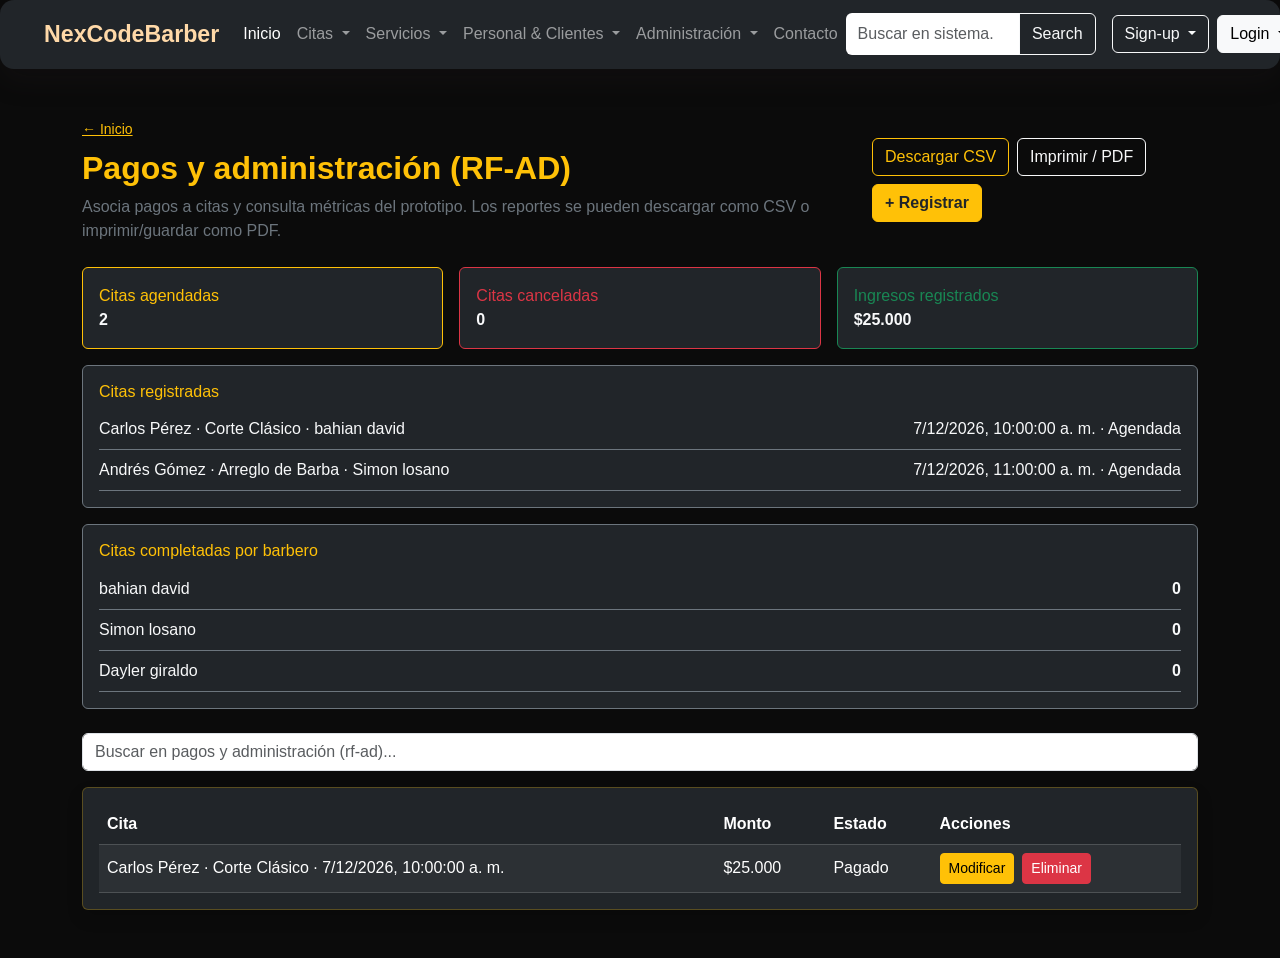
<file: estadisticas.html>
<!DOCTYPE html>
<html lang="es">

<head>
    <meta charset="UTF-8">
    <meta name="viewport" content="width=device-width, initial-scale=1.0">
    <link href="https://cdn.jsdelivr.net/npm/bootstrap@5.3.8/dist/css/bootstrap.min.css" rel="stylesheet"
        integrity="sha384-sRIl4kxILFvY47J16cr9ZwB07vP4J8+LH7qKQnuqkuIAvNWLzeN8tE5YBujZqJLB" crossorigin="anonymous">
    <link rel="stylesheet" href="estilos/styles.css">
    <title>NexCode | Barbería profesional</title>
</head>

<body data-app-page="payments">
    <nav class="navbar navbar-dark navbar-expand-lg barra-barber bg-dark">
        <div class="container-fluid px-4">
            <a class="navbar-brand logo" href="#">NexCodeBarber</a>
            <button class="navbar-toggler" type="button" data-bs-toggle="collapse" data-bs-target="#menuPrincipal"
                aria-controls="menuPrincipal" aria-expanded="false" aria-label="Abrir navegacion">
                <span class="navbar-toggler-icon"></span>
            </button>

            <div class="collapse navbar-collapse" id="menuPrincipal">
                <ul class="navbar-nav me-auto mb-2 mb-lg-0">
                    <li class="nav-item">
                        <a class="nav-link active" aria-current="page" href="index.html">Inicio</a>
                    </li>

         
                    <li class="nav-item dropdown">
                        <a class="nav-link dropdown-toggle" href="#" id="dropdownCitas" role="button" data-bs-toggle="dropdown" aria-expanded="false">
                            Citas
                        </a>
                        <ul class="dropdown-menu" aria-labelledby="dropdownCitas">
                            <li><a class="dropdown-item" href="citas.html">Registrar Cita</a></li>
                            <li><a class="dropdown-item" href="#">Listar / Buscar Citas</a></li>
                            <li><hr class="dropdown-divider"></li>
                            <li><a class="dropdown-item" href="#">Modificar Cita</a></li>
                            <li><a class="dropdown-item" href="#">Cancelar / Eliminar Cita</a></li>
                        </ul>
                    </li>

                   
                    <li class="nav-item dropdown">
                        <a class="nav-link dropdown-toggle" href="#" id="dropdownServicios" role="button" data-bs-toggle="dropdown" aria-expanded="false">
                            Servicios
                        </a>
                        <ul class="dropdown-menu" aria-labelledby="dropdownServicios">
                            <li><a class="dropdown-item" href="servicios.html">Catálogo de Servicios</a></li>
                            <li><a class="dropdown-item" href="#">Registrar Servicio</a></li>
                            <li><hr class="dropdown-divider"></li>
                            <li><a class="dropdown-item" href="#">Modificar / Eliminar</a></li>
                        </ul>
                    </li>

             
                    <li class="nav-item dropdown">
                        <a class="nav-link dropdown-toggle" href="#" id="dropdownPersonal" role="button" data-bs-toggle="dropdown" aria-expanded="false">
                            Personal & Clientes
                        </a>
                        <ul class="dropdown-menu" aria-labelledby="dropdownPersonal">
                            <li><a class="dropdown-item" href="barberos.html">Gestión de Barberos</a></li>
                            <li><a class="dropdown-item" href="#">Gestión de Clientes</a></li>
                            <li><hr class="dropdown-divider"></li>
                            <li><a class="dropdown-item" href="#">Horarios de Atención</a></li>
                        </ul>
                    </li>

                    <li class="nav-item dropdown">
                        <a class="nav-link dropdown-toggle" href="#" id="dropdownAdmin" role="button" data-bs-toggle="dropdown" aria-expanded="false">
                            Administración
                        </a>
                        <ul class="dropdown-menu" aria-labelledby="dropdownAdmin">
                            <li><a class="dropdown-item" href="estadisticas.html">Estadísticas</a></li>
                        </ul>
                    </li>

                    <li class="nav-item">
                        <a class="nav-link" href="#">Contacto</a>
                    </li>
                </ul>

                <form class="d-flex buscador me-lg-3 my-3 my-lg-0" role="search">
                    <div class="input-group">
                        <input class="form-control" type="search" placeholder="Buscar en sistema..." aria-label="Buscar">
                        <button class="btn btn-outline-light" type="submit">Search</button>
                    </div>
                </form>
                

                <div class="usuarios d-flex gap-2">
                    <div class="dropdown">
                        <button class="btn btn-outline-light dropdown-toggle" type="button" id="dropdownSignup" data-bs-toggle="dropdown" aria-expanded="false">
                            Sign-up
                        </button>
                        <form class="dropdown-menu dropdown-menu-end p-4 shadow" style="width: 280px;" aria-labelledby="dropdownSignup">
                            <h5 class="mb-3">Registro</h5>
                            <div class="mb-3">
                                <label for="signupEmail" class="form-label">Correo electrónico</label>
                                <input type="email" class="form-control" id="signupEmail" placeholder="tu@email.com">
                            </div>
                            <div class="mb-3">
                                <label for="signupPassword" class="form-label">Contraseña</label>
                                <input type="password" class="form-control" id="signupPassword" placeholder="Contraseña">
                            </div>
                            <button type="submit" class="btn btn-dark w-100">Registrarse</button>
                        </form>
                    </div>

                    
                    <div class="dropdown">
                        <button class="btn btn-light dropdown-toggle" type="button" id="dropdownLogin" data-bs-toggle="dropdown" aria-expanded="false">
                            Login
                        </button>
                        <form class="dropdown-menu dropdown-menu-end p-4 shadow" style="width: 280px;" aria-labelledby="dropdownLogin">
                            <h5 class="mb-3">Iniciar Sesión</h5>
                            <div class="mb-3">
                                <label for="loginEmail" class="form-label">Correo electrónico</label>
                                <input type="email" class="form-control" id="loginEmail" placeholder="tu@email.com">
                            </div>
                            <div class="mb-3">
                                <label for="loginPassword" class="form-label">Contraseña</label>
                                <input type="password" class="form-control" id="loginPassword" placeholder="Contraseña">
                            </div>
                            <button type="submit" class="btn btn-dark w-100">Entrar</button>
                        </form>
                    </div>
                </div>

            </div>
        </div>
    </nav>

    <main class="container-fluid px-4 py-4">
        

        <div class="d-flex justify-content-between align-items-center mb-4">
            <div>
                <h1 class="h3 text-light fw-bold">Dashboard y Estadísticas (RF-AD 01 / RF-AD 03)</h1>
                <p class="text-secondary small mb-0">Control estadístico de citas, rendimiento del personal y generación de reportes[cite: 7].</p>
            </div>
            <div class="d-flex gap-2">
                <button class="btn btn-outline-warning fw-bold btn-sm">Generar Reporte PDF</button>
                <button class="btn btn-warning fw-bold text-dark btn-sm">Exportar Reporte CSV</button>
            </div>
        </div>

    
        <div class="row g-3 mb-4">
            <div class="col-xl-3 col-md-6">
                <div class="card card-kpi p-3 text-light h-100">
                    <div class="card-body p-0">
                        <div class="row align-items-center">
                            <div class="col">
                                <div class="text-xs fw-bold text-warning text-uppercase mb-1">Citas Agendadas (RF-AD 01)</div>
                                <div class="h5 mb-0 fw-bold text-light">148 Total</div>
                            </div>
                            <div class="col-auto"><span class="fs-2 text-secondary">📅</span></div>
                        </div>
                    </div>
                </div>
            </div>

            <!-- Citas Canceladas -->
            <div class="col-xl-3 col-md-6">
                <div class="card card-kpi p-3 text-light h-100" style="border-left-color: #dc3545;">
                    <div class="card-body p-0">
                        <div class="row align-items-center">
                            <div class="col">
                                <div class="text-xs fw-bold text-danger text-uppercase mb-1">Citas Canceladas (RF-AD 01)</div>
                                <div class="h5 mb-0 fw-bold text-light">12 Registros</div>
                            </div>
                            <div class="col-auto"><span class="fs-2 text-secondary">❌</span></div>
                        </div>
                    </div>
                </div>
            </div>

  
            <div class="col-xl-3 col-md-6">
                <div class="card card-kpi p-3 text-light h-100" style="border-left-color: #28a745;">
                    <div class="card-body p-0">
                        <div class="row align-items-center">
                            <div class="col">
                                <div class="text-xs fw-bold text-success text-uppercase mb-1">Ingresos Totales (RF-AD 02)</div>
                                <div class="h5 mb-0 fw-bold text-light">$4.350.000</div>
                            </div>
                            <div class="col-auto"><span class="fs-2 text-secondary">💵</span></div>
                        </div>
                    </div>
                </div>
            </div>

            <div class="col-xl-3 col-md-6">
                <div class="card card-kpi p-3 text-light h-100" style="border-left-color: #17a2b8;">
                    <div class="card-body p-0">
                        <div class="row align-items-center">
                            <div class="col">
                                <div class="text-xs fw-bold text-info text-uppercase mb-1">Cuentas con Rol (RF-AD 04)</div>
                                <div class="h5 mb-0 fw-bold text-light">25 Usuarios</div>
                            </div>
                            <div class="col-auto"><span class="fs-2 text-secondary">👥</span></div>
                        </div>
                    </div>
                </div>
            </div>
        </div>


        <div class="row g-4">
            
  
            <div class="col-lg-6">
                <div class="card card-body-dashboard p-4 h-100 shadow">
                    <h5 class="text-warning fw-bold mb-3">Métricas de Rendimiento de Barberos (RF-AD 01)</h5>
                    <p class="text-secondary small mb-4">Evaluación del desempeño según servicios completados por cada profesional.</p>
                    
                    <div class="mb-3">
                        <div class="d-flex justify-content-between mb-1">
                            <span>John Doe (Cortes Clásicos & Fade)</span>
                            <span class="text-warning">65 citas</span>
                        </div>
                        <div class="progress bg-secondary" style="height: 8px;">
                            <div class="progress-bar bg-warning" style="width: 85%"></div>
                        </div>
                    </div>

                    <div class="mb-3">
                        <div class="d-flex justify-content-between mb-1">
                            <span>July Dooley (Barba & Spa)</span>
                            <span class="text-warning">48 citas</span>
                        </div>
                        <div class="progress bg-secondary" style="height: 8px;">
                            <div class="progress-bar bg-warning" style="width: 65%"></div>
                        </div>
                    </div>

                    <div class="mb-3">
                        <div class="d-flex justify-content-between mb-1">
                            <span>Carlos Mendoza (Barber Art)</span>
                            <span class="text-warning">35 citas</span>
                        </div>
                        <div class="progress bg-secondary" style="height: 8px;">
                            <div class="progress-bar bg-warning" style="width: 45%"></div>
                        </div>
                    </div>
                </div>
            </div>

            <div class="col-lg-6">
                <div class="card card-body-dashboard p-4 h-100 shadow">
                    <h5 class="text-warning fw-bold mb-3">Gestión y Control de Pagos (RF-AD 02)</h5>
                    <p class="text-secondary small mb-3">Asociación de pagos realizados por los clientes con sus citas correspondientes[cite: 7].</p>
                    
                    <div class="table-responsive">
                        <table class="table table-custom table-sm align-middle mb-0">
                            <thead>
                                <tr class="text-warning">
                                    <th>Cliente</th>
                                    <th>Servicio</th>
                                    <th>Monto</th>
                                    <th>Estado de Pago</th>
                                </tr>
                            </thead>
                            <tbody>
                                <tr>
                                    <td>Roberto Sánchez</td>
                                    <td>Combo NexCode</td>
                                    <td>$35.000</td>
                                    <td><span class="badge bg-success">Pagado / Asociado</span></td>
                                </tr>
                                <tr>
                                    <td>Andrés Gómez</td>
                                    <td>Corte Clásico</td>
                                    <td>$25.000</td>
                                    <td><span class="badge bg-success">Pagado / Asociado</span></td>
                                </tr>
                                <tr>
                                    <td>Felipe Ruiz</td>
                                    <td>Arreglo de Barba</td>
                                    <td>$15.000</td>
                                    <td><span class="badge bg-success">Pagado / Asociado</span></td>
                                </tr>
                            </tbody>
                        </table>
                    </div>
                </div>
            </div>

        </div>
    </main>

  
    <script src="https://cdn.jsdelivr.net/npm/bootstrap@5.3.8/dist/js/bootstrap.bundle.min.js"
        integrity="sha384-FKyoEForCGlyvwx9Hj09JcYn3nv7wiPVlz7YYwJrWVcXK/BmnVDxM+D2scQbITxI"
        crossorigin="anonymous"></script>
    <script src="app.js"></script>
</body>

</html>
</file>
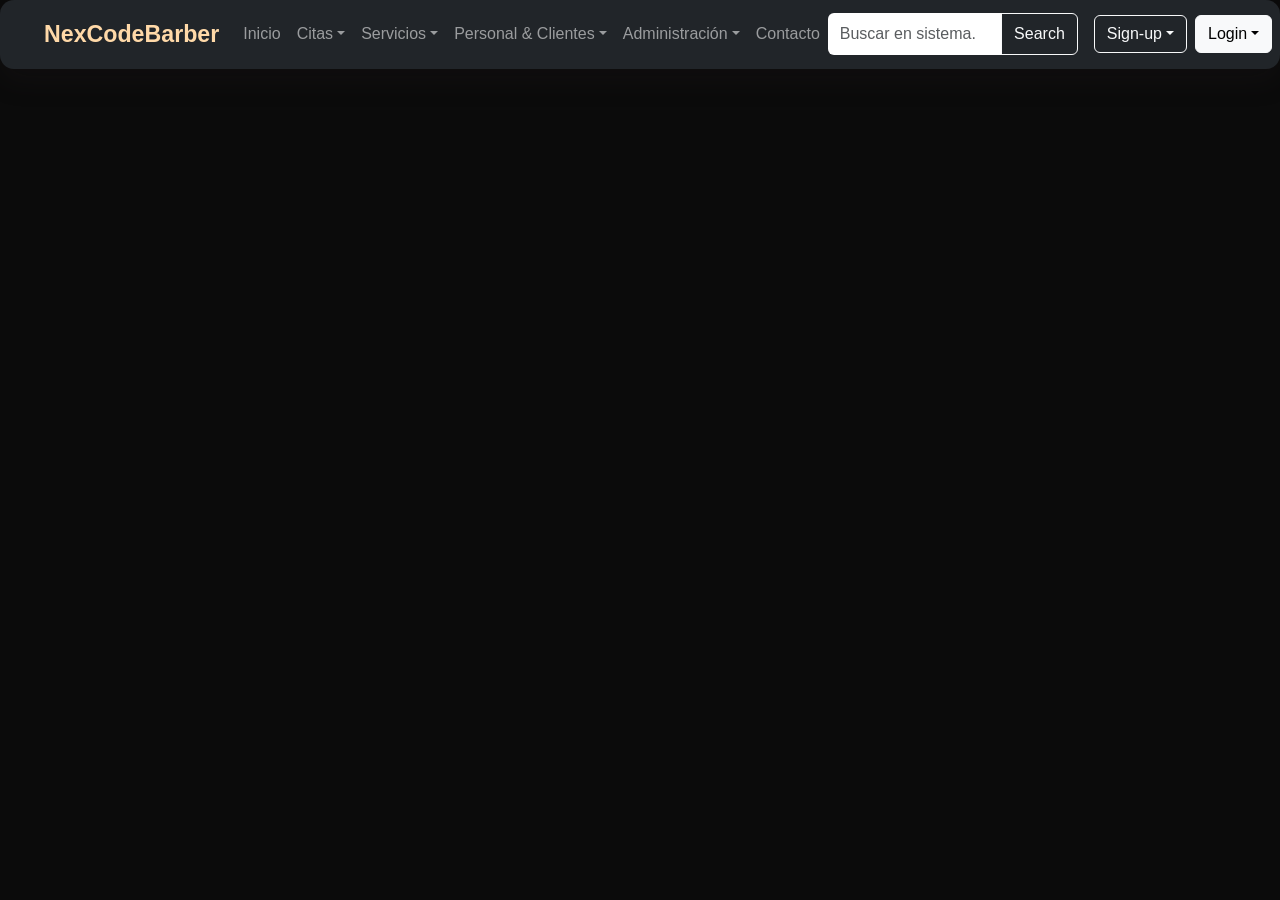
<file: gestion.html>
<!DOCTYPE html>
<html lang="es">

<head>
    <meta charset="UTF-8">
    <meta name="viewport" content="width=device-width, initial-scale=1.0">
    <link href="https://cdn.jsdelivr.net/npm/bootstrap@5.3.8/dist/css/bootstrap.min.css" rel="stylesheet"
        integrity="sha384-sRIl4kxILFvY47J16cr9ZwB07vP4J8+LH7qKQnuqkuIAvNWLzeN8tE5YBujZqJLB" crossorigin="anonymous">
    <link rel="stylesheet" href="estilos/styles.css">
    <title>NexCode | Gestión</title>
</head>

<body data-app-page="home">
    <nav class="navbar navbar-dark navbar-expand-lg barra-barber bg-dark">
        <div class="container-fluid px-4">
            <a class="navbar-brand logo" href="#">NexCodeBarber</a>
            <button class="navbar-toggler" type="button" data-bs-toggle="collapse" data-bs-target="#menuPrincipal"
                aria-controls="menuPrincipal" aria-expanded="false" aria-label="Abrir navegacion">
                <span class="navbar-toggler-icon"></span>
            </button>

            <div class="collapse navbar-collapse" id="menuPrincipal">
                <ul class="navbar-nav me-auto mb-2 mb-lg-0">
                    <li class="nav-item"><a class="nav-link" href="index.html">Inicio</a></li>
                    <li class="nav-item dropdown">
                        <a class="nav-link dropdown-toggle" href="#" id="dropdownCitas" role="button" data-bs-toggle="dropdown" aria-expanded="false">Citas</a>
                        <ul class="dropdown-menu" aria-labelledby="dropdownCitas">
                            <li><a class="dropdown-item" href="citas.html">Registrar Cita</a></li>
                            <li><a class="dropdown-item" href="#">Listar / Buscar Citas</a></li>
                            <li><hr class="dropdown-divider"></li>
                            <li><a class="dropdown-item" href="#">Modificar Cita</a></li>
                            <li><a class="dropdown-item" href="#">Cancelar / Eliminar Cita</a></li>
                        </ul>
                    </li>
                    <li class="nav-item dropdown">
                        <a class="nav-link dropdown-toggle" href="#" id="dropdownServicios" role="button" data-bs-toggle="dropdown" aria-expanded="false">Servicios</a>
                        <ul class="dropdown-menu" aria-labelledby="dropdownServicios">
                            <li><a class="dropdown-item" href="servicios.html">Catálogo de Servicios</a></li>
                            <li><a class="dropdown-item" href="#">Registrar Servicio</a></li>
                            <li><hr class="dropdown-divider"></li>
                            <li><a class="dropdown-item" href="#">Modificar / Eliminar</a></li>
                        </ul>
                    </li>
                    <li class="nav-item dropdown">
                        <a class="nav-link dropdown-toggle" href="#" id="dropdownPersonal" role="button" data-bs-toggle="dropdown" aria-expanded="false">Personal & Clientes</a>
                        <ul class="dropdown-menu" aria-labelledby="dropdownPersonal">
                            <li><a class="dropdown-item" href="barberos.html">Gestión de Barberos</a></li>
                            <li><a class="dropdown-item" href="#">Gestión de Clientes</a></li>
                            <li><hr class="dropdown-divider"></li>
                            <li><a class="dropdown-item" href="#">Horarios de Atención</a></li>
                        </ul>
                    </li>
                    <li class="nav-item dropdown">
                        <a class="nav-link dropdown-toggle" href="#" id="dropdownAdmin" role="button" data-bs-toggle="dropdown" aria-expanded="false">Administración</a>
                        <ul class="dropdown-menu" aria-labelledby="dropdownAdmin">
                            <li><a class="dropdown-item" href="estadisticas.html">Estadísticas</a></li>
                        </ul>
                    </li>
                    <li class="nav-item"><a class="nav-link" href="#">Contacto</a></li>
                </ul>

                <form class="d-flex buscador me-lg-3 my-3 my-lg-0" role="search">
                    <div class="input-group">
                        <input class="form-control" type="search" placeholder="Buscar en sistema..." aria-label="Buscar">
                        <button class="btn btn-outline-light" type="submit">Search</button>
                    </div>
                </form>

                <div class="usuarios d-flex gap-2">
                    <div class="dropdown">
                        <button class="btn btn-outline-light dropdown-toggle" type="button" id="dropdownSignup" data-bs-toggle="dropdown" aria-expanded="false">Sign-up</button>
                        <form class="dropdown-menu dropdown-menu-end p-4 shadow" style="width: 280px;" aria-labelledby="dropdownSignup">
                            <h5 class="mb-3">Registro</h5>
                            <div class="mb-3">
                                <label for="signupEmail" class="form-label">Correo electrónico</label>
                                <input type="email" class="form-control" id="signupEmail" placeholder="tu@email.com">
                            </div>
                            <div class="mb-3">
                                <label for="signupPassword" class="form-label">Contraseña</label>
                                <input type="password" class="form-control" id="signupPassword" placeholder="Contraseña">
                            </div>
                            <button type="submit" class="btn btn-dark w-100">Registrarse</button>
                        </form>
                    </div>
                    <div class="dropdown">
                        <button class="btn btn-light dropdown-toggle" type="button" id="dropdownLogin" data-bs-toggle="dropdown" aria-expanded="false">Login</button>
                        <form class="dropdown-menu dropdown-menu-end p-4 shadow" style="width: 280px;" aria-labelledby="dropdownLogin">
                            <h5 class="mb-3">Iniciar Sesión</h5>
                            <div class="mb-3">
                                <label for="loginEmail" class="form-label">Correo electrónico</label>
                                <input type="email" class="form-control" id="loginEmail" placeholder="tu@email.com">
                            </div>
                            <div class="mb-3">
                                <label for="loginPassword" class="form-label">Contraseña</label>
                                <input type="password" class="form-control" id="loginPassword" placeholder="Contraseña">
                            </div>
                            <button type="submit" class="btn btn-dark w-100">Entrar</button>
                        </form>
                    </div>
                </div>
            </div>
        </div>
    </nav>

    <main class="container py-5"></main>

    <script src="https://cdn.jsdelivr.net/npm/bootstrap@5.3.8/dist/js/bootstrap.bundle.min.js"
        integrity="sha384-FKyoEForCGlyvwx9Hj09JcYn3nv7wiPVlz7YYwJrWVcXK/BmnVDxM+D2scQbITxI"
        crossorigin="anonymous"></script>
    <script src="app.js"></script>
</body>

</html>
</file>
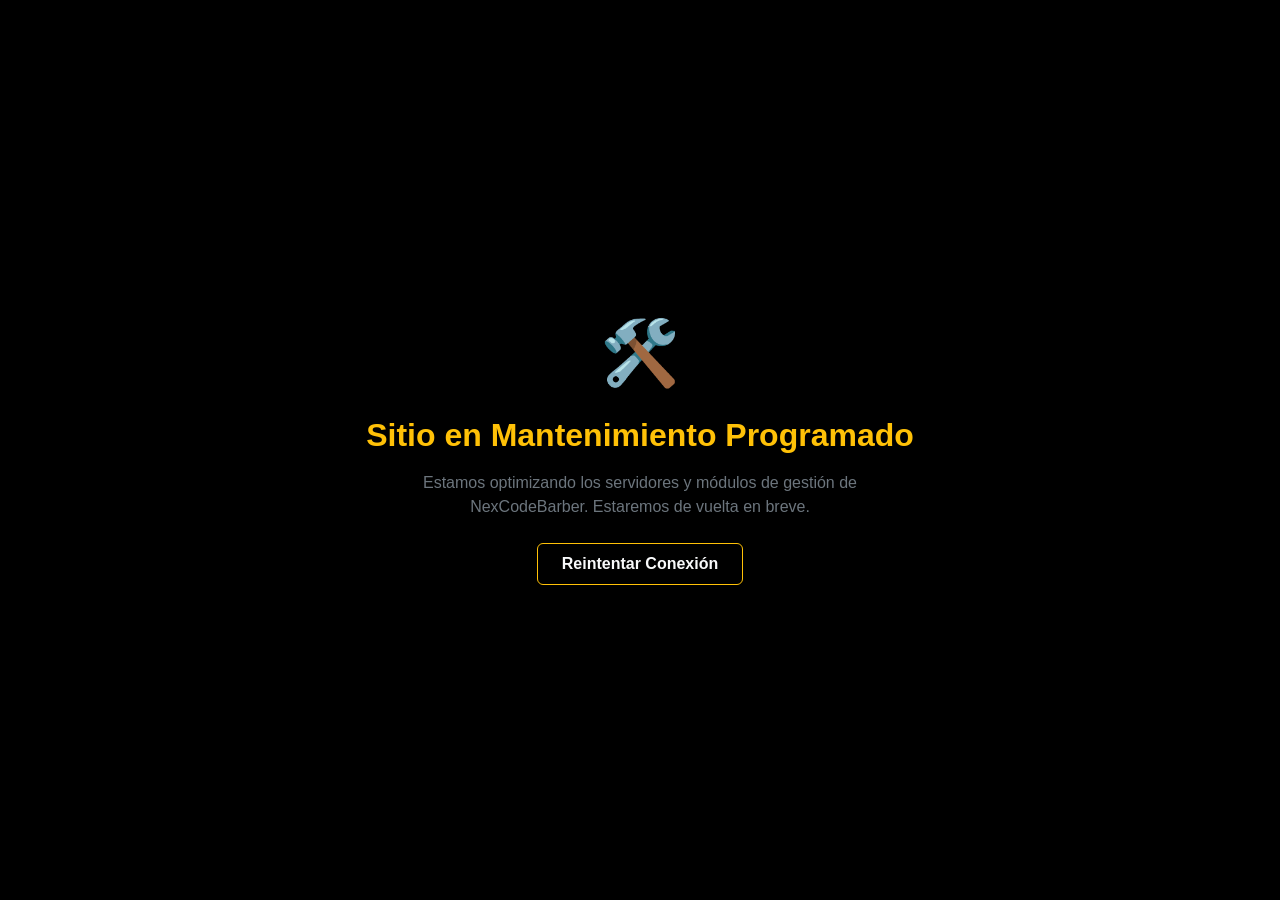
<file: mantenimiento.html>
<!DOCTYPE html>
<html lang="es">

<head>
    <meta charset="UTF-8">
    <meta name="viewport" content="width=device-width, initial-scale=1.0">
    <link href="https://cdn.jsdelivr.net/npm/bootstrap@5.3.8/dist/css/bootstrap.min.css" rel="stylesheet"
        integrity="sha384-sRIl4kxILFvY47J16cr9ZwB07vP4J8+LH7qKQnuqkuIAvNWLzeN8tE5YBujZqJLB" crossorigin="anonymous">
    <link rel="stylesheet" href="estilos/styles.css">
    <title>NexCode | Sistema en Mantenimiento</title>
</head>

<body class="bg-black text-light d-flex flex-column min-vh-100">
    <div class="container text-center my-auto py-5">
        <div class="mb-4">
            <span class="display-3">🛠️</span>
        </div>
        <h2 class="text-warning fw-bold mb-3">Sitio en Mantenimiento Programado</h2>
        <p class="text-secondary mb-4 mx-auto" style="max-width: 450px;">
            Estamos optimizando los servidores y módulos de gestión de NexCodeBarber. Estaremos de vuelta en breve.
        </p>
        <a href="index.html" class="btn btn-outline-warning text-light fw-bold px-4 py-2">Reintentar Conexión</a>
    </div>

    <script src="https://cdn.jsdelivr.net/npm/bootstrap@5.3.8/dist/js/bootstrap.bundle.min.js"
        integrity="sha384-FKyoEForCGlyvwx9Hj09JcYn3nv7wiPVlz7YYwJrWVcXK/BmnVDxM+D2scQbITxI"
        crossorigin="anonymous"></script>
</body>

</html>
</file>
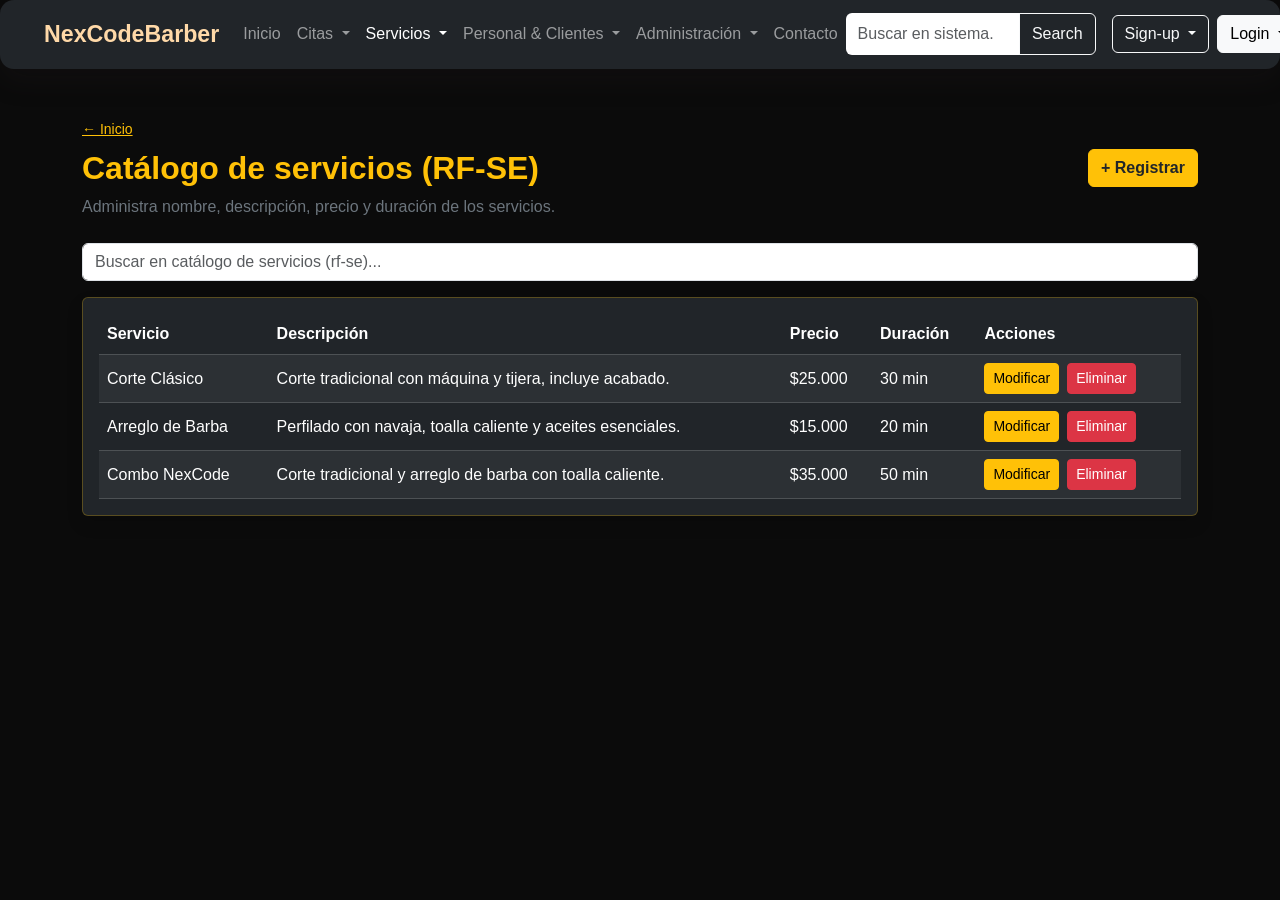
<file: servicios.html>
<!DOCTYPE html>
<html lang="es">

<head>
    <meta charset="UTF-8">
    <meta name="viewport" content="width=device-width, initial-scale=1.0">
    <link href="https://cdn.jsdelivr.net/npm/bootstrap@5.3.8/dist/css/bootstrap.min.css" rel="stylesheet"
        integrity="sha384-sRIl4kxILFvY47J16cr9ZwB07vP4J8+LH7qKQnuqkuIAvNWLzeN8tE5YBujZqJLB" crossorigin="anonymous">
    <link rel="stylesheet" href="estilos/styles.css">
    <title>NexCode | Catálogo de Servicios</title>
    <style>
        .acciones-tabla {
            display: flex;
            gap: 4px;
            justify-content: center;
            flex-wrap: wrap;
        }
    </style>
</head>

<body data-app-page="services">
    <nav class="navbar navbar-dark navbar-expand-lg barra-barber bg-dark">
        <div class="container-fluid px-4">
            <a class="navbar-brand logo" href="#">NexCodeBarber</a>
            <button class="navbar-toggler" type="button" data-bs-toggle="collapse" data-bs-target="#menuPrincipal"
                aria-controls="menuPrincipal" aria-expanded="false" aria-label="Abrir navegacion">
                <span class="navbar-toggler-icon"></span>
            </button>

            <div class="collapse navbar-collapse" id="menuPrincipal">
                <ul class="navbar-nav me-auto mb-2 mb-lg-0">
                    <li class="nav-item">
                        <a class="nav-link" aria-current="page" href="index.html">Inicio</a>
                    </li>

         
                    <li class="nav-item dropdown">
                        <a class="nav-link dropdown-toggle" href="#" id="dropdownCitas" role="button" data-bs-toggle="dropdown" aria-expanded="false">
                            Citas
                        </a>
                        <ul class="dropdown-menu" aria-labelledby="dropdownCitas">
                            <li><a class="dropdown-item" href="citas.html">Registrar Cita</a></li>
                            <li><a class="dropdown-item" href="#">Listar / Buscar Citas</a></li>
                            <li><hr class="dropdown-divider"></li>
                            <li><a class="dropdown-item" href="#">Modificar Cita</a></li>
                            <li><a class="dropdown-item" href="#">Cancelar / Eliminar Cita</a></li>
                        </ul>
                    </li>

                   
                    <li class="nav-item dropdown">
                        <a class="nav-link dropdown-toggle active" href="#" id="dropdownServicios" role="button" data-bs-toggle="dropdown" aria-expanded="false">
                            Servicios
                        </a>
                        <ul class="dropdown-menu" aria-labelledby="dropdownServicios">
                            <li><a class="dropdown-item" href="servicios.html">Catálogo de Servicios</a></li>
                            <li><a class="dropdown-item" href="#" data-bs-toggle="modal" data-bs-target="#modalRegistrarServicio">Registrar Servicio</a></li>
                            <li><hr class="dropdown-divider"></li>
                            <li><a class="dropdown-item" href="#">Modificar / Eliminar</a></li>
                        </ul>
                    </li>

             
                    <li class="nav-item dropdown">
                        <a class="nav-link dropdown-toggle" href="#" id="dropdownPersonal" role="button" data-bs-toggle="dropdown" aria-expanded="false">
                            Personal & Clientes
                        </a>
                        <ul class="dropdown-menu" aria-labelledby="dropdownPersonal">
                            <li><a class="dropdown-item" href="barberos.html">Gestión de Barberos</a></li>
                            <li><a class="dropdown-item" href="#">Gestión de Clientes</a></li>
                            <li><hr class="dropdown-divider"></li>
                            <li><a class="dropdown-item" href="#">Horarios de Atención</a></li>
                        </ul>
                    </li>

                    <li class="nav-item dropdown">
                        <a class="nav-link dropdown-toggle" href="#" id="dropdownAdmin" role="button" data-bs-toggle="dropdown" aria-expanded="false">
                            Administración
                        </a>
                        <ul class="dropdown-menu" aria-labelledby="dropdownAdmin">
                            <li><a class="dropdown-item" href="estadisticas.html">Estadísticas</a></li>
                            <li><a class="dropdown-item" href="#">Gestión de Pagos</a></li>
                            <li><a class="dropdown-item" href="#">Generar Reportes (PDF/CSV)</a></li>
                            <li><hr class="dropdown-divider"></li>
                            <li><a class="dropdown-item" href="#">Control de Usuarios</a></li>
                            <li><a class="dropdown-item" href="#">Notificaciones</a></li>
                        </ul>
                    </li>

                    <li class="nav-item">
                        <a class="nav-link" href="#">Contacto</a>
                    </li>
                </ul>

                <form class="d-flex buscador me-lg-3 my-3 my-lg-0" role="search">
                    <div class="input-group">
                        <input class="form-control" type="search" placeholder="Buscar en sistema..." aria-label="Buscar">
                        <button class="btn btn-outline-light" type="submit">Search</button>
                    </div>
                </form>
                

                <div class="usuarios d-flex gap-2">
                    <div class="dropdown">
                        <button class="btn btn-outline-light dropdown-toggle" type="button" id="dropdownSignup" data-bs-toggle="dropdown" aria-expanded="false">
                            Sign-up
                        </button>
                        <form class="dropdown-menu dropdown-menu-end p-4 shadow" style="width: 280px;" aria-labelledby="dropdownSignup">
                            <h5 class="mb-3">Registro</h5>
                            <div class="mb-3">
                                <label for="signupEmail" class="form-label">Correo electrónico</label>
                                <input type="email" class="form-control" id="signupEmail" placeholder="tu@email.com">
                            </div>
                            <div class="mb-3">
                                <label for="signupPassword" class="form-label">Contraseña</label>
                                <input type="password" class="form-control" id="signupPassword" placeholder="Contraseña">
                            </div>
                            <button type="submit" class="btn btn-dark w-100">Registrarse</button>
                        </form>
                    </div>

                    
                    <div class="dropdown">
                        <button class="btn btn-light dropdown-toggle" type="button" id="dropdownLogin" data-bs-toggle="dropdown" aria-expanded="false">
                            Login
                        </button>
                        <form class="dropdown-menu dropdown-menu-end p-4 shadow" style="width: 280px;" aria-labelledby="dropdownLogin">
                            <h5 class="mb-3">Iniciar Sesión</h5>
                            <div class="mb-3">
                                <label for="loginEmail" class="form-label">Correo electrónico</label>
                                <input type="email" class="form-control" id="loginEmail" placeholder="tu@email.com">
                            </div>
                            <div class="mb-3">
                                <label for="loginPassword" class="form-label">Contraseña</label>
                                <input type="password" class="form-control" id="loginPassword" placeholder="Contraseña">
                            </div>
                            <button type="submit" class="btn btn-dark w-100">Entrar</button>
                        </form>
                    </div>
                </div>

            </div>
        </div>
    </nav>

   
    <main class="container mt-5">
        <div class="d-flex justify-content-between align-items-center mb-4">
            <h2 class="text-light fw-bold">Catálogo de Servicios (RF-SE)</h2>
            <button class="btn btn-warning fw-bold text-dark" data-bs-toggle="modal" data-bs-target="#modalRegistrarServicio">
                + Registrar Nuevo Servicio
            </button>
        </div>

        <div class="table-responsive bg-dark p-3 rounded shadow border border-warning border-opacity-25">
            <table id="tablaServicios" class="table table-dark table-striped align-middle mb-0">
                <thead>
                    <tr class="text-warning">
                        <th>Nombre del Servicio</th>
                        <th>Descripción</th>
                        <th>Precio</th>
                        <th>Duración</th>
                        <th class="text-center">Acciones</th>
                    </tr>
                </thead>
                <tbody>
                    <tr>
                        <td>Corte Clásico</td>
                        <td>Corte de cabello tradicional con máquina y tijera, incluye acabado.</td>
                        <td>$25.000</td>
                        <td>30 min</td>
                        <td class="text-center">
                            <div class="acciones-tabla">
                                <button type="button" class="btn btn-info btn-sm text-dark fw-bold px-2 py-1" data-bs-toggle="modal" data-bs-target="#modalDetalleServicio">Ver</button>
                                <button type="button" class="btn btn-warning btn-sm text-dark fw-bold px-2 py-1" data-bs-toggle="modal" data-bs-target="#modalEditarServicio">Modificar</button>
                                <button type="button" class="btn btn-danger btn-sm px-2 py-1" data-bs-toggle="modal" data-bs-target="#modalEliminarServicio">Eliminar</button>
                            </div>
                        </td>
                    </tr>
                    <tr>
                        <td>Arreglo de Barba</td>
                        <td>Perfilado de barba con navaja, toalla caliente y aceites esenciales.</td>
                        <td>$15.000</td>
                        <td>20 min</td>
                        <td class="text-center">
                            <div class="acciones-tabla">
                                <button type="button" class="btn btn-info btn-sm text-dark fw-bold px-2 py-1" data-bs-toggle="modal" data-bs-target="#modalDetalleServicio">Ver</button>
                                <button type="button" class="btn btn-warning btn-sm text-dark fw-bold px-2 py-1" data-bs-toggle="modal" data-bs-target="#modalEditarServicio">Modificar</button>
                                <button type="button" class="btn btn-danger btn-sm px-2 py-1" data-bs-toggle="modal" data-bs-target="#modalEliminarServicio">Eliminar</button>
                            </div>
                        </td>
                    </tr>
                </tbody>
            </table>
        </div>
    </main>

   
    <div class="modal fade" id="modalRegistrarServicio" tabindex="-1" aria-hidden="true">
        <div class="modal-dialog">
            <div class="modal-content bg-dark text-light border border-warning">
                <div class="modal-header border-secondary">
                    <h5 class="modal-title text-warning">Registrar Nuevo Servicio</h5>
                    <button type="button" class="btn-close btn-close-white" data-bs-dismiss="modal" aria-label="Close"></button>
                </div>
                <div class="modal-body">
                    <form>
                        <div class="mb-3">
                            <label class="form-label text-light">Nombre del Servicio</label>
                            <input type="text" class="form-control bg-secondary text-light border-0" placeholder="Ej. Combo NexCode" required>
                        </div>
                        <div class="mb-3">
                            <label class="form-label text-light">Descripción</label>
                            <textarea class="form-control bg-secondary text-light border-0" rows="3" placeholder="Detalles del servicio..." required></textarea>
                        </div>
                        <div class="mb-3">
                            <label class="form-label text-light">Precio ($)</label>
                            <input type="text" class="form-control bg-secondary text-light border-0" placeholder="Ej. $35.000" required>
                        </div>
                        <div class="mb-3">
                            <label class="form-label text-light">Duración</label>
                            <input type="text" class="form-control bg-secondary text-light border-0" placeholder="Ej. 45 min" required>
                        </div>
                        <button type="submit" class="btn btn-warning w-100 fw-bold text-dark" data-bs-dismiss="modal">Guardar Servicio</button>
                    </form>
                </div>
            </div>
        </div>
    </div>

  
    <div class="modal fade" id="modalDetalleServicio" tabindex="-1" aria-hidden="true">
        <div class="modal-dialog">
            <div class="modal-content bg-dark text-light border border-warning">
                <div class="modal-header border-secondary">
                    <h5 class="modal-title text-warning">Detalles del Servicio</h5>
                    <button type="button" class="btn-close btn-close-white" data-bs-dismiss="modal" aria-label="Close"></button>
                </div>
                <div class="modal-body">
                    <p><strong>Nombre:</strong> Corte Clásico</p>
                    <p><strong>Descripción:</strong> Corte de cabello tradicional con máquina y tijera.</p>
                    <p><strong>Precio:</strong> $25.000</p>
                    <p><strong>Duración:</strong> 30 min</p>
                </div>
                <div class="modal-footer border-secondary">
                    <button type="button" class="btn btn-secondary" data-bs-dismiss="modal">Cerrar</button>
                </div>
            </div>
        </div>
    </div>

   
    <div class="modal fade" id="modalEditarServicio" tabindex="-1" aria-hidden="true">
        <div class="modal-dialog">
            <div class="modal-content bg-dark text-light border border-warning">
                <div class="modal-header border-secondary">
                    <h5 class="modal-title text-warning">Modificar Servicio</h5>
                    <button type="button" class="btn-close btn-close-white" data-bs-dismiss="modal" aria-label="Close"></button>
                </div>
                <div class="modal-body">
                    <form>
                        <div class="mb-3">
                            <label class="form-label text-light">Nombre</label>
                            <input type="text" class="form-control bg-secondary text-light border-0" value="Corte Clásico">
                        </div>
                        <div class="mb-3">
                            <label class="form-label text-light">Descripción</label>
                            <textarea class="form-control bg-secondary text-light border-0" rows="2">Corte de cabello tradicional con máquina y tijera.</textarea>
                        </div>
                        <div class="mb-3">
                            <label class="form-label text-light">Precio</label>
                            <input type="text" class="form-control bg-secondary text-light border-0" value="$25.000">
                        </div>
                        <div class="mb-3">
                            <label class="form-label text-light">Duración</label>
                            <input type="text" class="form-control bg-secondary text-light border-0" value="30 min">
                        </div>
                        <button type="submit" class="btn btn-warning w-100 fw-bold text-dark" data-bs-dismiss="modal">Actualizar Cambios</button>
                    </form>
                </div>
            </div>
        </div>
    </div>

   
    <div class="modal fade" id="modalEliminarServicio" tabindex="-1" aria-hidden="true">
        <div class="modal-dialog">
            <div class="modal-content bg-dark text-light border border-danger">
                <div class="modal-header bg-danger text-white">
                    <h5 class="modal-title">Eliminar o Deshabilitar Servicio</h5>
                    <button type="button" class="btn-close btn-close-white" data-bs-dismiss="modal" aria-label="Close"></button>
                </div>
                <div class="modal-body">
                    <p>¿Estás seguro de que deseas eliminar o deshabilitar este servicio del catálogo?</p>
                </div>
                <div class="modal-footer border-secondary">
                    <button type="button" class="btn btn-secondary" data-bs-dismiss="modal">Volver</button>
                    <button type="button" class="btn btn-danger" data-bs-dismiss="modal">Sí, eliminar</button>
                </div>
            </div>
        </div>
    </div>

  
    <script src="https://cdn.jsdelivr.net/npm/bootstrap@5.3.8/dist/js/bootstrap.bundle.min.js"
        integrity="sha384-FKyoEForCGlyvwx9Hj09JcYn3nv7wiPVlz7YYwJrWVcXK/BmnVDxM+D2scQbITxI"
        crossorigin="anonymous"></script>
    <script src="app.js"></script>
</body>

</html>
</file>
<file: estilos/styles.css>
.acciones-tabla {
            display: flex;
            gap: 4px;
            justify-content: center;
            flex-wrap: wrap;
        }

.barra-barber {
    background: #321f2a;
    padding: 0.75rem 1.25rem;
    border-radius: 14px;
    box-shadow: 0 12px 28px rgba(50, 31, 42, 0.15);
}



.logo {
    color: #ffd9a8;
    font-size: 1.45rem;
    font-weight: bold;
    white-space: nowrap;
}

.menu {
    gap: 0.25rem;
}

.menu .nav-link {
    color: #f8e9e8;
    padding: 0.65rem 0.75rem;
}

.menu .nav-link:hover,
.menu .nav-link.active {
    color: #ffd9a8;
}



.buscador {
    min-width: min(100%, 250px);
}

.buscador .form-control {
    border: 0;
    min-height: 42px;
}

.btn-search {
    background: #e48b68;
    color: white;
    border-color: #e48b68;
}



.usuarios {
    display: flex;
    gap: 0.5rem;
}

.usuarios button {
    white-space: nowrap;
}



.contenido {
    max-width: 1180px;
    margin-top: 4.5rem;
    margin-bottom: 4.5rem;
}

.contenido h1 {
    font-family: Georgia, serif;
    font-size: clamp(2.3rem, 5vw, 4.5rem);
    font-weight: 700;
    margin-bottom: 0;
    color: #321f2a;
}

.eyebrow {
    color: #cf6d52;
    font-size: 0.78rem;
    font-weight: bold;
    letter-spacing: 0.18em;
}



.barber-pro {
    background: linear-gradient(120deg, #c95b7e, #e48b68);
    width: 100%;
    min-height: 310px;
    padding: clamp(2rem, 6vw, 4.5rem);
    border-radius: 18px;
    color: white;
    position: relative;
    overflow: hidden;
}

.barber-pro h2 {
    font-family: Georgia, serif;
    font-size: clamp(2rem, 4vw, 3rem);
    font-weight: bold;
    margin-bottom: 20px;
}

.barber-pro p {
    font-size: 16px;
    line-height: 1.7;
    max-width: 850px;
    margin-bottom: 5px;
}


.hero-section {
    display: flex;
    align-items: center;
    justify-content: space-between;
    gap: 2rem;
    padding: 4rem 5%;
    background-color: #121212;
    color: #ffffff;
    min-height: 80vh;
    flex-wrap: wrap;
}

.hero-text-content {
    flex: 1;
    min-width: 300px;
}

.hero-title {
    font-size: 3rem;
    font-weight: 800;
    line-height: 1.2;
    margin-bottom: 1.5rem;
}

.highlight-text {
    color: #ffc107; 
}

.hero-description {
    font-size: 1.1rem;
    color: #b0b0b0;
    margin-bottom: 2rem;
    max-width: 500px;
}


.btn-reserve {
    display: inline-flex;
    align-items: center;
    gap: 10px;
    background-color: #ffc107;
    color: #121212;
    padding: 0.8rem 1.8rem;
    font-size: 1.1rem;
    font-weight: 700;
    border-radius: 8px;
    text-decoration: none;
    transition: all 0.3s ease;
    box-shadow: 0 4px 10px rgba(255, 193, 7, 0.3);
}

.btn-reserve:hover {
    background-color: #e0a800;
    transform: translateY(-2px);
}

.hero-image-content {
    flex: 1;
    min-width: 300px;
    display: flex;
    justify-content: center;
}

.hero-image {
    width: 100%;
    max-width: 550px;
    height: 350px;
    object-fit: cover;
    border-radius: 12px;
    box-shadow: 0 8px 25px rgba(0, 0, 0, 0.6);
    border: 2px solid rgba(255, 193, 7, 0.2);
}



body {
    background-color: #121212;
    color: #ffffff;
    font-family: 'Inter', sans-serif;
    margin: 0;
}

.hero-section {
    display: flex;
    align-items: center;
    justify-content: space-between;
    gap: 2rem;
    padding: 4rem 5%;
    background-color: #121212;
    color: #ffffff;
    min-height: 80vh;
    flex-wrap: wrap;
}

.hero-text-content {
    flex: 1;
    min-width: 300px;
}

.hero-title {
    font-size: 3rem;
    font-weight: 800;
    line-height: 1.2;
    margin-bottom: 1.5rem;
    color: #ffffff;
}

.highlight-text {
    color: #ffc107;
}

.hero-description {
    font-size: 1.1rem;
    color: #b0b0b0;
    margin-bottom: 2rem;
    max-width: 500px;
}

.btn-reserve {
    display: inline-flex;
    align-items: center;
    gap: 10px;
    background-color: #ffc107;
    color: #121212;
    padding: 0.8rem 1.8rem;
    font-size: 1.1rem;
    font-weight: 700;
    border-radius: 8px;
    text-decoration: none;
    transition: all 0.3s ease;
}

.btn-reserve:hover {
    background-color: #e0a800;
}

.hero-image-content {
    flex: 1;
    min-width: 300px;
    display: flex;
    justify-content: center;
}

.hero-image {
    width: 100%;
    max-width: 500px;
    height: 320px;
    object-fit: cover;
    border-radius: 12px;
    box-shadow: 0 8px 25px rgba(0, 0, 0, 0.6);
    border: 2px solid rgba(255, 193, 7, 0.2);
}


.modal-overlay {
    position: fixed;
    top: 0;
    left: 0;
    width: 100%;
    height: 100%;
    background-color: rgba(0, 0, 0, 0.85);
    display: flex;
    justify-content: center;
    align-items: center;
    z-index: 1000;
    opacity: 0;
    visibility: hidden;
    transition: opacity 0.3s ease, visibility 0.3s ease;
}

.modal-overlay:target {
    opacity: 1;
    visibility: visible;
}

.modal-container {
    background-color: #1a1a1a;
    width: 90%;
    max-width: 420px;
    padding: 2.5rem;
    border-radius: 12px;
    border: 1px solid #ffc107;
    box-shadow: 0 10px 30px rgba(0, 0, 0, 0.8);
    position: relative;
    color: #ffffff;
}

.modal-close {
    position: absolute;
    top: 15px;
    right: 20px;
    font-size: 1.8rem;
    color: #b0b0b0;
    text-decoration: none;
}

.modal-close:hover {
    color: #ffc107;
}

.modal-title {
    font-size: 1.5rem;
    font-weight: 700;
    color: #ffc107;
    margin-bottom: 0.5rem;
}

.modal-subtitle {
    font-size: 0.95rem;
    color: #b0b0b0;
    margin-bottom: 1.5rem;
}

.modal-form .form-group {
    margin-bottom: 1.2rem;
}

.modal-form label {
    display: block;
    font-size: 0.9rem;
    margin-bottom: 0.4rem;
    color: #e0e0e0;
}

.form-input {
    width: 100%;
    padding: 0.75rem;
    background-color: #121212;
    border: 1px solid #444;
    border-radius: 8px;
    color: #ffffff;
    font-size: 1rem;
}

.form-input:focus {
    outline: none;
    border-color: #ffc107;
}

.btn-submit {
    width: 100%;
    background-color: #ffc107;
    color: #121212;
    padding: 0.8rem;
    font-size: 1rem;
    font-weight: bold;
    border: none;
    border-radius: 8px;
    cursor: pointer;
    margin-top: 1rem;
}

.btn-submit:hover {
    background-color: #e0a800;
}

 .card-vip-barbero {
            background: linear-gradient(145deg, #161616, #0d0d0d);
            border: 1px solid rgba(255, 193, 7, 0.3);
            border-radius: 15px;
            transition: all 0.4s ease;
            position: relative;
            overflow: hidden;
        }
        .card-vip-barbero::before {
            content: '';
            position: absolute;
            top: 0;
            left: 0;
            width: 4px;
            height: 100%;
            background-color: #ffc107;
        }
        .card-vip-barbero:hover {
            transform: translateY(-8px);
            border-color: #ffc107;
            box-shadow: 0 12px 30px rgba(255, 193, 7, 0.25);
        }
        .avatar-barbero {
            width: 90px;
            height: 90px;
            object-fit: cover;
            border: 3px solid #ffc107;
            box-shadow: 0 4px 10px rgba(0,0,0,0.5);
        }
        .badge-especialidad {
            background-color: rgba(255, 193, 7, 0.1);
            color: #ffc107;
            border: 1px solid rgba(255, 193, 7, 0.3);
            font-size: 0.8rem;
            padding: 5px 10px;
            border-radius: 20px;
        }

        .card-stat {
            background: linear-gradient(145deg, #161616, #0d0d0d);
            border: 1px solid rgba(255, 193, 7, 0.3);
            border-radius: 12px;
            transition: transform 0.3s ease;
        }
        .card-stat:hover {
            transform: translateY(-5px);
            border-color: #ffc107;
        }
        .table-admin th, .table-admin td {
            color: #fff !important;
            background-color: #1a1a1a !important;
            border-color: #333 !important;
        }

         body {
            background-color: #0b0b0b;
            color: #f8f9fa;
        }
        .card-kpi {
            background-color: #161616;
            border-left: 4px solid #ffc107;
            border-top: 1px solid #222;
            border-right: 1px solid #222;
            border-bottom: 1px solid #222;
            border-radius: 6px;
            box-shadow: 0 0.15rem 1.75rem 0 rgba(0, 0, 0, 0.5);
        }
        .card-body-dashboard {
            background-color: #161616;
            border: 1px solid #222;
            border-radius: 6px;
        }
        .table-custom th, .table-custom td {
            color: #fff !important;
            background-color: #161616 !important;
            border-color: #2c2c2c !important;
        }

.app-dialog {
    width: min(92vw, 560px);
    max-height: 90vh;
    overflow: auto;
    padding: 1.5rem;
    color: #f8f9fa;
    background: #161616;
    border: 1px solid #ffc107;
    border-radius: 12px;
}

.app-dialog::backdrop {
    background: rgba(0, 0, 0, 0.75);
}

.app-dialog .form-control {
    color: #f8f9fa;
    background: #292929;
    border-color: #555;
}

.app-module-link:hover {
    background: #242424 !important;
    transform: translateY(-2px);
}

@media print {
    nav, .app-dialog, #appFilter, main > div:first-child .btn {
        display: none !important;
    }

    body, main, .table, .table td, .table th {
        color: #000 !important;
        background: #fff !important;
    }
}
</file>
